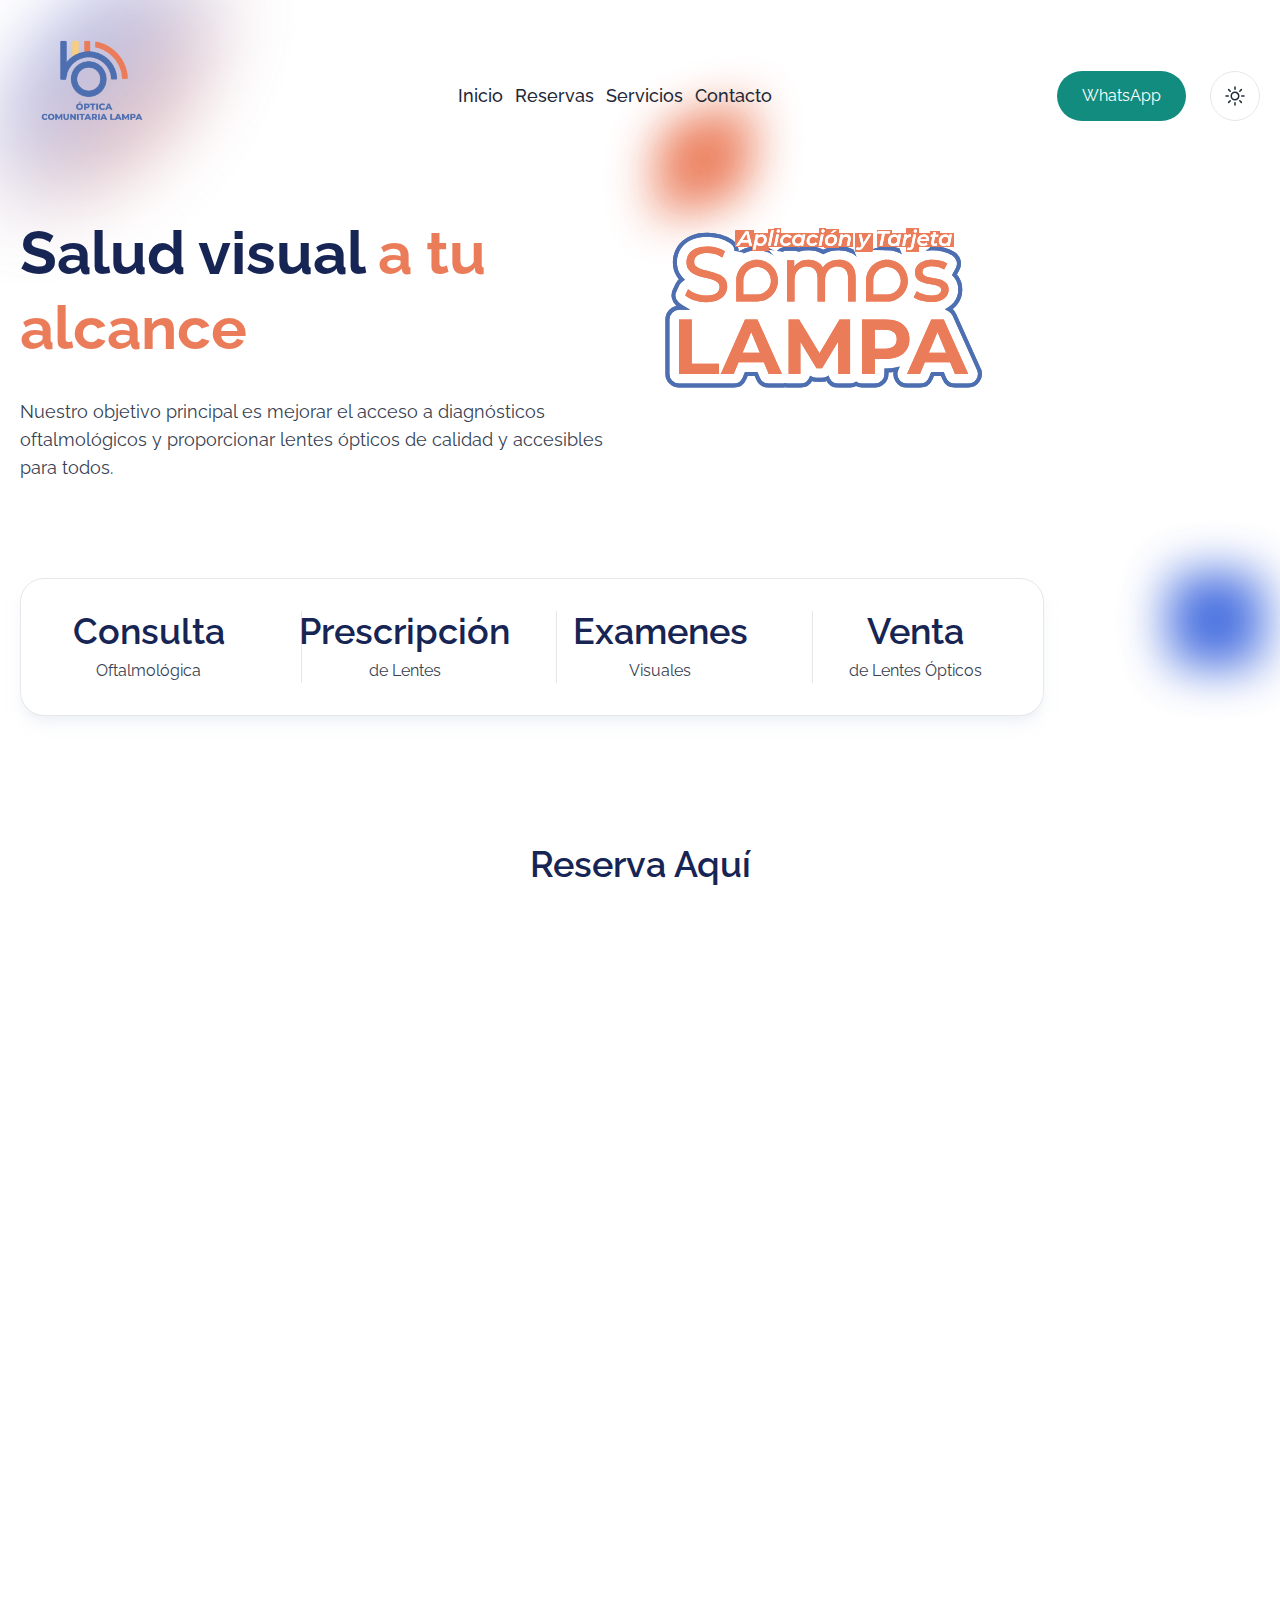
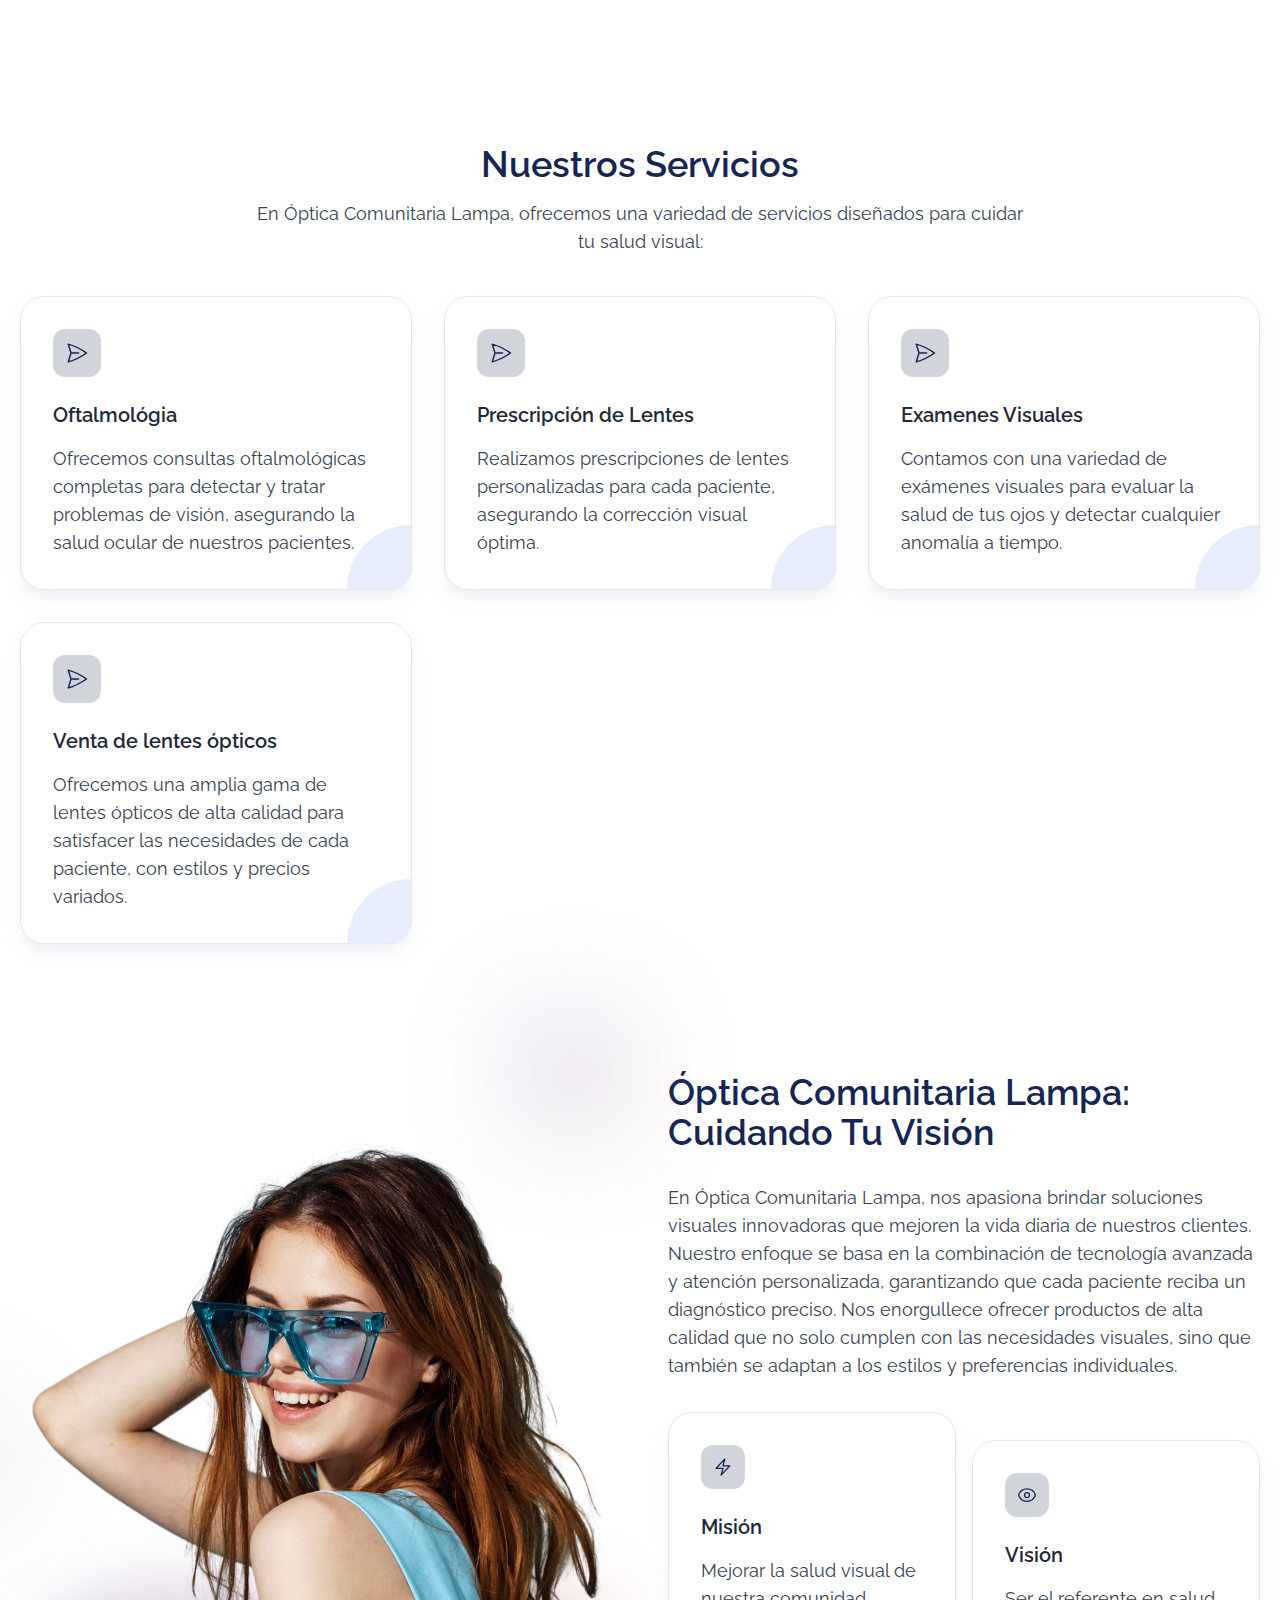
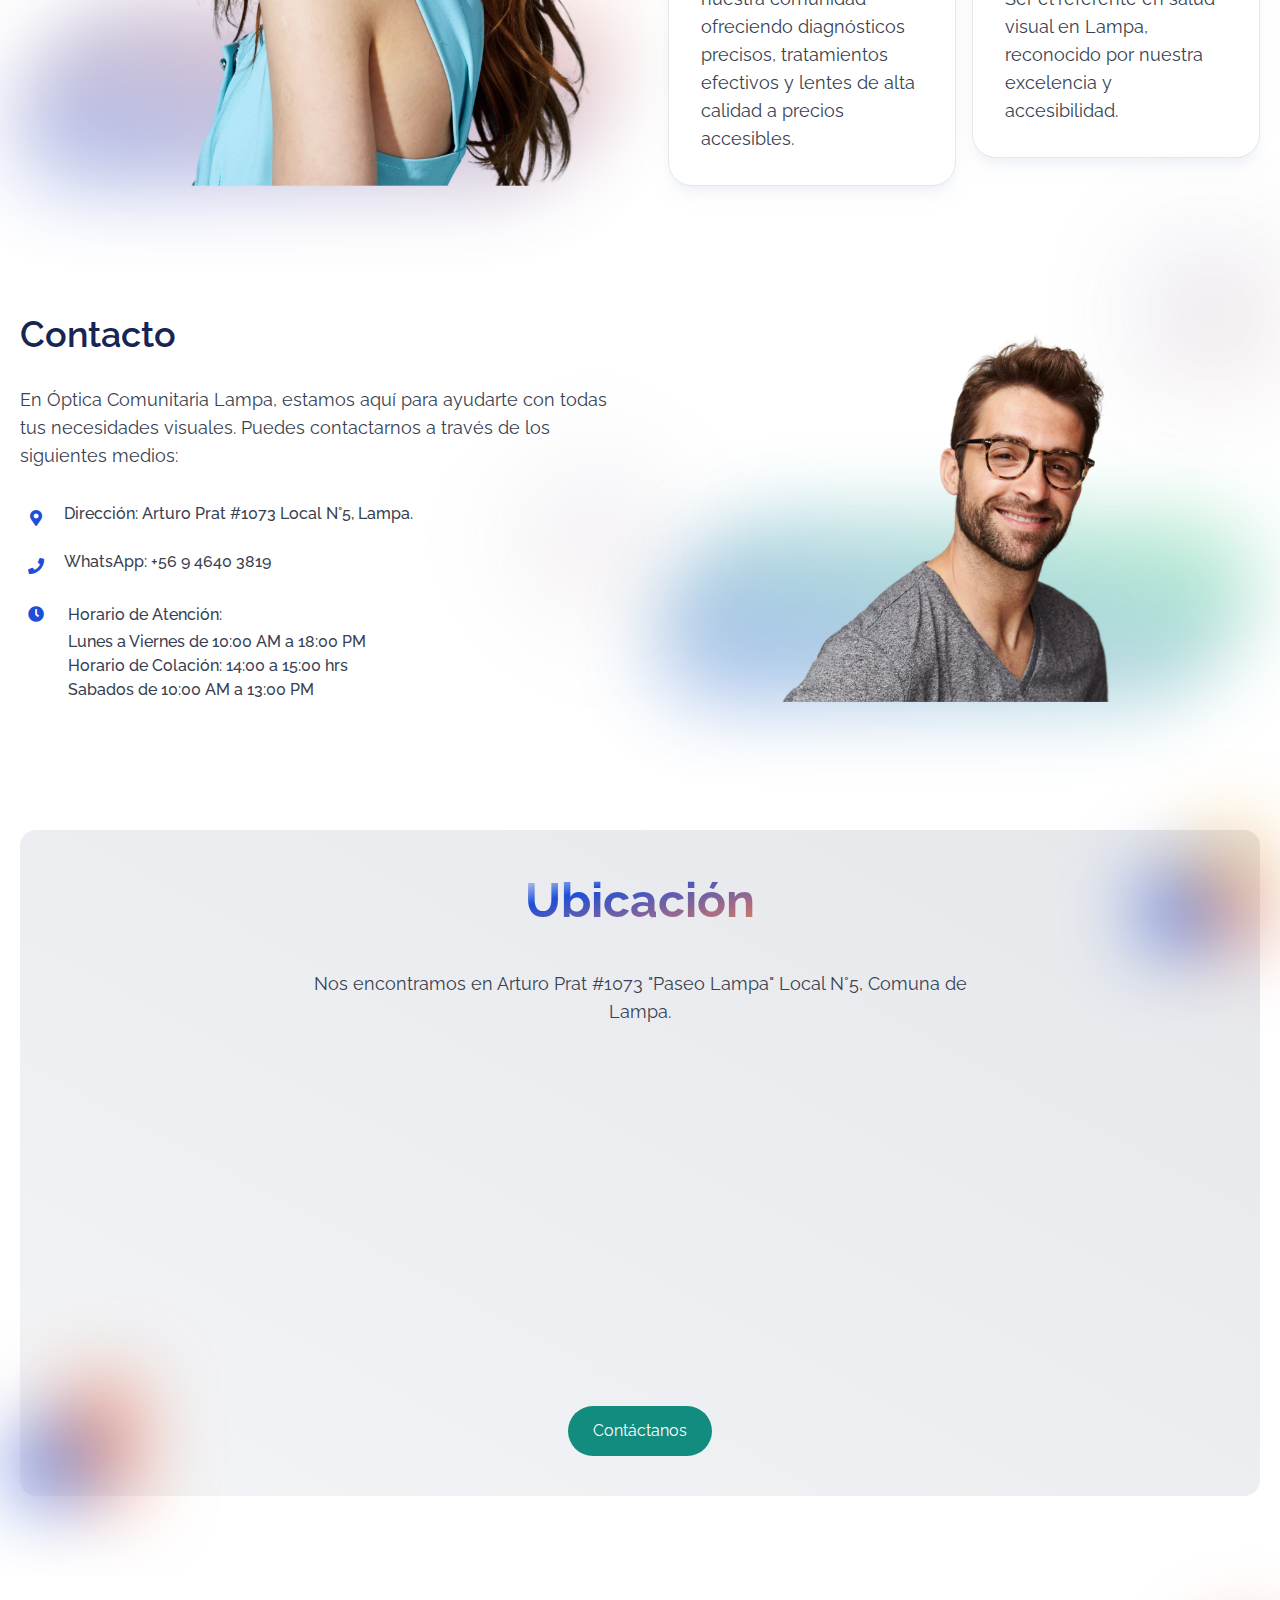
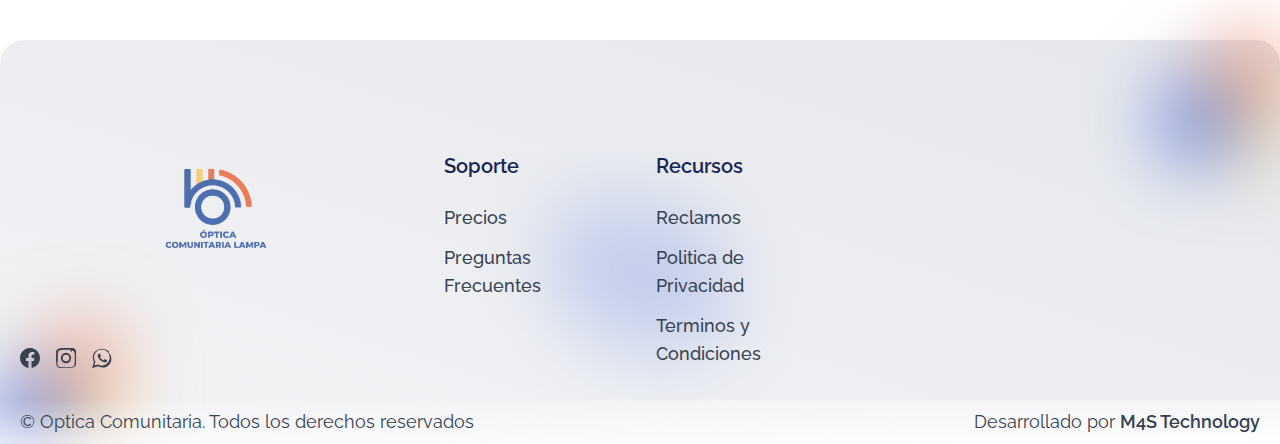
<file: index.html>
<!DOCTYPE html><html lang="en"><head><meta charset="UTF-8"><meta name="viewport" content="width=device-width"><link rel="icon" type="image/svg+xml" href="/logos/logo-optica.png"><meta name="generator" content="Astro v3.0.13"><meta name="description" content="Óptica Comunitaria Lampa"><title>Óptica Comunitaria Lampa</title><link href="https://fonts.googleapis.com/css2?family=Raleway:wght@300;400;500;600;700&display=swap" rel="stylesheet"><link rel="stylesheet" href="https://cdnjs.cloudflare.com/ajax/libs/font-awesome/5.15.4/css/all.min.css"><link rel="stylesheet" href="/_astro/index.b4aa6b02.css" /><script type="module">const e=document.querySelector("[data-toggle-nav]"),t=document.querySelector("[data-navbar]"),s=document.querySelector("[data-nav-overlay]");e&&(e.addEventListener("click",l=>{l.preventDefault(),e.getAttribute("data-open-nav")==="false"?(e.setAttribute("data-open-nav","true"),s.setAttribute("data-is-visible","true"),document.body.classList.add("!overflow-y-hidden"),t.style.height=`${t.scrollHeight}px`):(e.setAttribute("data-open-nav","false"),s.setAttribute("data-is-visible","false"),document.body.classList.remove("!overflow-y-hidden"),t.style.height="0px")}),t.addEventListener("click",()=>{e.setAttribute("data-open-nav","false"),s.setAttribute("data-is-visible","false"),document.body.classList.remove("!overflow-y-hidden"),t.style.height="0px"}),s.addEventListener("click",()=>{e.setAttribute("data-open-nav","false"),s.setAttribute("data-is-visible","false"),document.body.classList.remove("!overflow-y-hidden"),t.style.height="0px"}));const o=document.querySelector("[data-switch-theme]");localStorage.getItem("appTheme")==="dark"||!("appTheme"in localStorage)&&window.matchMedia("(prefers-color-scheme: dark)").matches?document.documentElement.classList.add("dark"):document.documentElement.classList.remove("dark");o&&o.addEventListener("click",l=>{l.preventDefault();const a=document.documentElement;a&&(localStorage.getItem("appTheme")?localStorage.getItem("appTheme")==="light"?(a.classList.add("dark"),localStorage.setItem("appTheme","dark")):(document.documentElement.classList.remove("dark"),localStorage.setItem("appTheme","light")):a.classList.contains("dark")?(a.classList.remove("dark"),localStorage.setItem("appTheme","light")):(a.classList.add("dark"),localStorage.setItem("appTheme","dark")))});
</script></head><body class="overflow-hidden overflow-y-auto bg-body"><header class="absolute inset-x-0 top-0 z-50 py-6"><div class="mx-auto max-w-7xl w-full px-5 sm:px-8 md:px-14 lg:px-5 undefined"><nav class="w-full flex justify-between gap-6 relative"><!-- logo --><div class="min-w-max inline-flex relative"><a href="/" class="relative flex items-center gap-3"><!-- <div
                        class="relative w-7 h-7 overflow-hidden flex rounded-xl"
                    >
                        <span
                            class="absolute w-4 h-4 -top-1 -right-1 bg-[#F6CE7F] rounded-md rotate-45"
                        ></span>
                        <span
                            class="absolute w-4 h-4 -bottom-1 -right-1 bg-[#4D6FB0] rounded-md rotate-45"
                        ></span>
                        <span
                            class="absolute w-4 h-4 -bottom-1 -left-1 bg-[#EB7C5A] rotate-45"
                        ></span>
                        <span
                            class="absolute w-2 h-2 rounded-full bg-heading-1 top-1/2 left-1/2 -translate-x-1/2 -translate-y-1/2"
                        ></span>
                    </div> --><img src="/logos/logo-optica.png" alt="Logo" class="mx-auto max-w-[150px] max-h-36 object-contain"><!-- <div
                        class="inline-flex text-lg font-semibold text-heading-1"
                    >
                        Optica Comunitaria Lampa
                    </div> --></a></div><div data-nav-overlay aria-hidden="true" class="fixed hidden inset-0 lg:!hidden bg-box-bg bg-opacity-50 backdrop-filter backdrop-blur-xl"></div><div data-navbar class="flex h-0 overflow-hidden lg:!h-auto lg:scale-y-100 duration-300 ease-linear flex-col gap-y-6 gap-x-4 lg:flex-row w-full lg:justify-between lg:items-center absolute lg:relative top-full lg:top-0 bg-body lg:bg-transparent border-x border-x-box-border lg:border-x-0"><ul class="border-t border-box-border lg:border-t-0 px-6 lg:px-0 pt-6 lg:pt-0 flex flex-col lg:flex-row gap-y-4 gap-x-3 text-lg text-heading-2 w-full lg:justify-center lg:items-center"><li><a href="/" class="duration-300 font-medium ease-linear hover:text-primary py-3">Inicio</a></li><li><a href="#reservas" class="duration-300 font-medium ease-linear hover:text-primary py-3">Reservas</a></li><li><a href="#servicios" class="duration-300 font-medium ease-linear hover:text-primary py-3">Servicios</a></li><li><a href="#contacto" class="duration-300 font-medium ease-linear hover:text-primary py-3">Contacto</a></li></ul><div class="lg:min-w-max flex items-center sm:w-max w-full pb-6 lg:pb-0 border-b border-box-bg lg:border-0 px-6 lg:px-0"><a target="_blank" href="https://api.whatsapp.com/send/?phone=56946403819" class="px-6 py-3 rounded-full outline-none relative overflow-hidden border duration-300 ease-linear
                    after:absolute after:inset-x-0 after:aspect-square after:scale-0 after:opacity-70 after:origin-center after:duration-300 after:ease-linear after:rounded-full after:top-0 after:left-0 after:bg-[#172554]
                    bg-[#128c7e] border-transparent relative after:bg-[#172554] hover:border-[#172554] hover:after:opacity-100 hover:after:scale-[2.5] flex justify-center w-full sm:w-max"><span class="relative text-white z-10">WhatsApp</span></a></div></div><div class="min-w-max flex items-center gap-x-3"><button data-switch-theme class="outline-none flex relative text-heading-2 rounded-full p-2 lg:p-3 border border-box-border"><svg xmlns="http://www.w3.org/2000/svg" fill="none" viewBox="0 0 24 24" stroke-width="1.5" stroke="currentColor" class="w-6 h-6 dark:flex hidden"><path stroke-linecap="round" stroke-linejoin="round" d="M21.752 15.002A9.718 9.718 0 0118 15.75c-5.385 0-9.75-4.365-9.75-9.75 0-1.33.266-2.597.748-3.752A9.753 9.753 0 003 11.25C3 16.635 7.365 21 12.75 21a9.753 9.753 0 009.002-5.998z"></path></svg><svg xmlns="http://www.w3.org/2000/svg" fill="none" viewBox="0 0 24 24" stroke-width="1.5" stroke="currentColor" class="w-6 h-6 dark:hidden"><path stroke-linecap="round" stroke-linejoin="round" d="M12 3v2.25m6.364.386l-1.591 1.591M21 12h-2.25m-.386 6.364l-1.591-1.591M12 18.75V21m-4.773-4.227l-1.591 1.591M5.25 12H3m4.227-4.773L5.636 5.636M15.75 12a3.75 3.75 0 11-7.5 0 3.75 3.75 0 017.5 0z"></path></svg><span class="sr-only">Cambiar Tema</span></button><button data-toggle-nav data-open-nav="false" class="lg:hidden lg:invisible outline-none w-7 h-auto flex flex-col relative"><span id="line1" class="w-6 h-0.5 rounded-full bg-heading-2 transition-all duration-300 ease-linear"></span><span id="line2" class="w-6 origin-center mt-1 h-0.5 rounded-ful bg-heading-2 transition-all duration-300 ease-linear"></span><span id="line3" class="w-6 mt-1 h-0.5 rounded-ful bg-heading-2 transition-all duration-300 ease-linear"></span><span class="sr-only">togglenav</span></button></div></nav></div></header><main class="flex flex-col gap-y-20 md:gap-y-32 overflow-hidden"><section class="relative pt-32 lg:pt-36"><div class="mx-auto max-w-7xl w-full px-5 sm:px-8 md:px-14 lg:px-5 flex flex-col lg:flex-row gap-10 lg:gap-12"><div class="absolute w-full lg:w-1/2 inset-y-0 lg:right-0"><span class="absolute -left-6 md:left-4 top-24 lg:top-28 w-24 h-24 rotate-90 skew-x-12 rounded-3xl bg-[#EB7C5A] blur-xl opacity-60 lg:opacity-95 lg:block hidden"></span><span class="absolute right-4 bottom-12 w-24 h-24 rounded-3xl bg-primary blur-xl opacity-80"></span></div><span class="w-4/12 lg:w-2/12 aspect-square bg-gradient-to-tr from-primary to-[#EB7C5A] absolute -top-5 lg:left-0 rounded-full skew-y-12 blur-2xl opacity-40 skew-x-12 rotate-90"></span><div class="relative flex flex-col items-center text-center lg:text-left lg:py-7 xl:py-8
        lg:items-start lg:max-w-none max-w-3xl mx-auto lg:mx-0 lg:flex-1 lg:w-1/2"><h1 class="text-3xl/tight sm:text-4xl/tight md:text-5xl/tight xl:text-6xl/tight
             font-bold text-heading-1 mt-10">
Salud visual <span class="text-transparent bg-clip-text bg-[#EB7C5A]">a tu alcance</span></h1><p class="md:text-lg text-heading-3 mt-8">
Nuestro objetivo principal es mejorar el acceso a diagnósticos
                oftalmológicos y proporcionar lentes ópticos de calidad y
                accesibles para todos.
</p><!-- <div class="mt-10 w-full flex max-w-md mx-auto lg:mx-0">
                <div class="flex sm:flex-row flex-col gap-5 w-full">
                    <form
                        action="#"
                        class="py-1 pl-6 w-full pr-1 flex gap-3 items-center text-heading-3 shadow-lg shadow-box-shadow
                      border border-box-border bg-box-bg rounded-full ease-linear focus-within:bg-body focus-within:border-primary"
                    >
                        <span class="min-w-max pr-2 border-r border-box-border">
                            <svg
                                xmlns="http://www.w3.org/2000/svg"
                                width="20"
                                fill="none"
                                viewBox="0 0 24 24"
                                stroke-width="1.5"
                                stroke="currentColor"
                                class="w-5 h-5"
                            >
                                <path
                                    stroke-linecap="round"
                                    stroke-linejoin="round"
                                    d="M21.75 9v.906a2.25 2.25 0 01-1.183 1.981l-6.478 3.488M2.25 9v.906a2.25 2.25 0 001.183 1.981l6.478 3.488m8.839 2.51l-4.66-2.51m0 0l-1.023-.55a2.25 2.25 0 00-2.134 0l-1.022.55m0 0l-4.661 2.51m16.5 1.615a2.25 2.25 0 01-2.25 2.25h-15a2.25 2.25 0 01-2.25-2.25V8.844a2.25 2.25 0 011.183-1.98l7.5-4.04a2.25 2.25 0 012.134 0l7.5 4.04a2.25 2.25 0 011.183 1.98V19.5z"
                                ></path>
                            </svg>
                        </span>
                        <input
                            type="email"
                            name=""
                            id=""
                            placeholder="johndoe@gmail.com"
                            class="w-full py-3 outline-none bg-transparent"
                        />
                        <Button
                            variant={"primary"}
                            className={"min-w-max text-white"}
                        >
                            <span class="hidden sm:flex relative z-[5]">
                                Correo
                            </span>
                            <span class="flex sm:hidden relative z-[5]">
                                <svg
                                    xmlns="http://www.w3.org/2000/svg"
                                    fill="none"
                                    viewBox="0 0 24 24"
                                    stroke-width="1.5"
                                    stroke="currentColor"
                                    class="w-5 h-5"
                                >
                                    <path
                                        stroke-linecap="round"
                                        stroke-linejoin="round"
                                        d="M6 12L3.269 3.126A59.768 59.768 0 0121.485 12 59.77 59.77 0 013.27 20.876L5.999 12zm0 0h7.5"
                                    ></path>
                                </svg>
                            </span>
                        </Button>
                    </form>
                </div>
            </div> --></div><div class="flex flex-1 lg:w-1/2 lg:h-auto relative lg:max-w-none lg:mx-0 mx-auto max-w-3xl"><img src="/logos/SomosLampa.svg" alt="Logo" class="lg:absolute lg:w-auto lg:h-auto rounded-3xl object-cover lg:max-h-80"></div></div><section class="relative mt-12 md:mt-16"><div class="mx-auto max-w-7xl w-full px-5 sm:px-8 md:px-14 lg:px-5 undefined"><div class="mx-auto lg:mx-0 p-5 sm:p-6 py-6 sm:py-8 max-w-5xl rounded-3xl bg-box-bg border border-box-border shadow-lg shadow-box-shadow md:divide-x divide-box-border grid grid-cols-2 md:grid-cols-4 gap-4 sm:gap-8 md:gap-6 lg:gap-12"><div class="flex flex-col items-center justify-center text-center"><h2 class="font-semibold text-xl sm:text-2xl md:text-4xl text-heading-1">
Consulta
</h2><p class="mt-2 text-heading-3">Oftalmológica</p></div><div class="flex flex-col items-center justify-center text-center"><h2 class="font-semibold text-xl sm:text-2xl md:text-4xl text-heading-1">
Prescripción
</h2><p class="mt-2 text-heading-3">de Lentes</p></div><div class="flex flex-col items-center justify-center text-center"><h2 class="font-semibold text-xl sm:text-2xl md:text-4xl text-heading-1">
Examenes
</h2><p class="mt-2 text-heading-3">Visuales</p></div><div class="flex flex-col items-center justify-center text-center"><h2 class="font-semibold text-xl sm:text-2xl md:text-4xl text-heading-1">
Venta
</h2><p class="mt-2 text-heading-3">de Lentes Ópticos</p></div></div></div></section></section><section id="reservas"><div class="mx-auto max-w-7xl w-full px-5 sm:px-8 md:px-14 lg:px-5 space-y-8"><div class="text-center max-w-3xl mx-auto"><h1 class="text-heading-1 font-semibold text-2xl sm:text-3xl md:text-4xl"> Reserva Aquí</h1></div><div class="calendly-inline-widget" data-url="https://calendly.com/opticacomunallampa/20min?hide_gdpr_banner=1" style="min-width:320px;height:700px;"></div><script type="text/javascript" src="https://assets.calendly.com/assets/external/widget.js" async></script></div></section><section id="servicios"><div class="mx-auto max-w-7xl w-full px-5 sm:px-8 md:px-14 lg:px-5 space-y-10 md:sapce-y-12"><div class="text-center max-w-3xl mx-auto space-y-4"><h1 class="text-heading-1 font-semibold text-2xl sm:text-3xl md:text-4xl"> Nuestros Servicios </h1><p class="md:text-lg text-heading-3 undefined">
En Óptica Comunitaria Lampa, ofrecemos una variedad de servicios
                diseñados para cuidar tu salud visual:
</p></div><div class="grid sm:grid-cols-2 lg:grid-cols-3 gap-6 lg:gap-8"><div class="p-5 sm:p-6 lg:p-8 rounded-3xl border border-box-border bg-box-bg shadow-lg shadow-box-shadow relative overflow-hidden"><div class="rounded-xl bg-gray-300 dark:bg-gray-950 p-3 text-heading-1 w-max relative"><svg xmlns="http://www.w3.org/2000/svg" fill="none" viewBox="0 0 24 24" stroke-width="1.5" stroke="currentColor" class="w-6 h-6"> <path stroke-linecap="round" stroke-linejoin="round" d="M6 12L3.269 3.126A59.768 59.768 0 0121.485 12 59.77 59.77 0 013.27 20.876L5.999 12zm0 0h7.5" />
        </svg></div><div class="mt-6 space-y-4 relative"><h2 class="text-lg md:text-xl font-semibold text-heading-2">Oftalmológia</h2><p class="md:text-lg text-heading-3 undefined">Ofrecemos consultas oftalmológicas completas para detectar y tratar problemas de visión, asegurando la salud ocular de nuestros pacientes.</p></div><span class="absolute w-32 aspect-square -bottom-16 -right-16 bg-primary/10 rounded-full"></span></div><div class="p-5 sm:p-6 lg:p-8 rounded-3xl border border-box-border bg-box-bg shadow-lg shadow-box-shadow relative overflow-hidden"><div class="rounded-xl bg-gray-300 dark:bg-gray-950 p-3 text-heading-1 w-max relative"><svg xmlns="http://www.w3.org/2000/svg" fill="none" viewBox="0 0 24 24" stroke-width="1.5" stroke="currentColor" class="w-6 h-6"> <path stroke-linecap="round" stroke-linejoin="round" d="M6 12L3.269 3.126A59.768 59.768 0 0121.485 12 59.77 59.77 0 013.27 20.876L5.999 12zm0 0h7.5" />
        </svg></div><div class="mt-6 space-y-4 relative"><h2 class="text-lg md:text-xl font-semibold text-heading-2">Prescripción de Lentes</h2><p class="md:text-lg text-heading-3 undefined">Realizamos prescripciones de lentes personalizadas para cada paciente, asegurando la corrección visual óptima.</p></div><span class="absolute w-32 aspect-square -bottom-16 -right-16 bg-primary/10 rounded-full"></span></div><div class="p-5 sm:p-6 lg:p-8 rounded-3xl border border-box-border bg-box-bg shadow-lg shadow-box-shadow relative overflow-hidden"><div class="rounded-xl bg-gray-300 dark:bg-gray-950 p-3 text-heading-1 w-max relative"><svg xmlns="http://www.w3.org/2000/svg" fill="none" viewBox="0 0 24 24" stroke-width="1.5" stroke="currentColor" class="w-6 h-6"> <path stroke-linecap="round" stroke-linejoin="round" d="M6 12L3.269 3.126A59.768 59.768 0 0121.485 12 59.77 59.77 0 013.27 20.876L5.999 12zm0 0h7.5" />
        </svg></div><div class="mt-6 space-y-4 relative"><h2 class="text-lg md:text-xl font-semibold text-heading-2">Examenes Visuales</h2><p class="md:text-lg text-heading-3 undefined">Contamos con una variedad de exámenes visuales para evaluar la salud de tus ojos y detectar cualquier anomalía a tiempo.</p></div><span class="absolute w-32 aspect-square -bottom-16 -right-16 bg-primary/10 rounded-full"></span></div><div class="p-5 sm:p-6 lg:p-8 rounded-3xl border border-box-border bg-box-bg shadow-lg shadow-box-shadow relative overflow-hidden"><div class="rounded-xl bg-gray-300 dark:bg-gray-950 p-3 text-heading-1 w-max relative"><svg xmlns="http://www.w3.org/2000/svg" fill="none" viewBox="0 0 24 24" stroke-width="1.5" stroke="currentColor" class="w-6 h-6"> <path stroke-linecap="round" stroke-linejoin="round" d="M6 12L3.269 3.126A59.768 59.768 0 0121.485 12 59.77 59.77 0 013.27 20.876L5.999 12zm0 0h7.5" />
        </svg></div><div class="mt-6 space-y-4 relative"><h2 class="text-lg md:text-xl font-semibold text-heading-2">Venta de lentes ópticos</h2><p class="md:text-lg text-heading-3 undefined">Ofrecemos una amplia gama de lentes ópticos de alta calidad para satisfacer las necesidades de cada paciente, con estilos y precios variados.</p></div><span class="absolute w-32 aspect-square -bottom-16 -right-16 bg-primary/10 rounded-full"></span></div></div></div></section><section id="about-us"><div class="mx-auto max-w-7xl w-full px-5 sm:px-8 md:px-14 lg:px-5 flex flex-col midmd:flex-row gap-10 lg:gap-12"><div class="max-w-md mx-auto midmd:max-w-none lg:mx-0 lg:pr-10 xl:pr-2 flex-1 flex w-11/12 midmd:w-5/12 lg:w-1/2 midmd:h-auto"><div class="w-full h-80 sm:h-96 midmd:h-full relative"><div class="absolute rotate-45 -left-5 md:-left-10 lg:-left-20 xl:-left-24 p-1 top-1/2 w-16 h-16 bg-gradient-to-br from-primary to-orange-400 blur-3xl opacity-50"></div><div class="absolute p-1 -top-4 md:-top-10 right-0 w-20 h-20 bg-gradient-to-br from-primary to-[#EB7C5A] rounded-full blur-3xl opacity-60"></div><span class="absolute w-full aspect-[16/5] -skew-x-12 rounded-full bg-gradient-to-tr from-primary to-[#EB7C5A] opacity-40 blur-2xl left-0 bottom-0"></span><img src="/images/dev-with-c-1.webp" alt="banner image" width="1240" height="1385" class="w-auto left-1/2 -translate-x-1/2 absolute bottom-0 max-h-full"></div></div><div class="flex-1 flex midmd:w-7/12 lg:w-1/2 flex-col"><h1 class="text-heading-1 font-semibold text-2xl sm:text-3xl md:text-4xl"> Óptica Comunitaria Lampa: Cuidando Tu Visión</h1><p class="md:text-lg text-heading-3 mt-8">
En Óptica Comunitaria Lampa, nos apasiona brindar soluciones
                visuales innovadoras que mejoren la vida diaria de nuestros
                clientes. Nuestro enfoque se basa en la combinación de
                tecnología avanzada y atención personalizada, garantizando que
                cada paciente reciba un diagnóstico preciso.
                Nos enorgullece ofrecer productos de alta calidad que
                no solo cumplen con las necesidades visuales, sino que también
                se adaptan a los estilos y preferencias individuales.
</p><div class="pt-8 grid grid-cols-2 items-center gap-4 max-w-3xl md:max-w-[none]"><div class="p-5 sm:p-6 lg:p-8 rounded-3xl border border-box-border bg-box-bg shadow-lg shadow-box-shadow relative overflow-hidden"><div class="rounded-xl bg-gray-300 dark:bg-gray-950 p-3 text-heading-1 w-max relative"><span><svg xmlns="http://www.w3.org/2000/svg" width="30" fill="none" viewBox="0 0 24 24" stroke-width="1.5" stroke="currentColor" class="w-4 h-4 sm:w-5 sm:h-5"><path stroke-linecap="round" stroke-linejoin="round" d="M3.75 13.5l10.5-11.25L12 10.5h8.25L9.75 21.75 12 13.5H3.75z"></path></svg></span></div><h2 class="md:text-xl font-semibold text-heading-2 mt-6 mb-4">Misión</h2><p class="md:text-lg text-heading-3 undefined">Mejorar la salud visual de nuestra comunidad ofreciendo diagnósticos precisos, tratamientos efectivos y lentes de alta calidad a precios accesibles.</p></div><div class="p-5 sm:p-6 lg:p-8 rounded-3xl border border-box-border bg-box-bg shadow-lg shadow-box-shadow relative overflow-hidden"><div class="rounded-xl bg-gray-300 dark:bg-gray-950 p-3 text-heading-1 w-max relative"><span><svg xmlns="http://www.w3.org/2000/svg" width="30" fill="none" viewBox="0 0 24 24" stroke-width="1.5" stroke="currentColor" class="w-4 h-4 sm:w-5 sm:h-5"><path stroke-linecap="round" stroke-linejoin="round" d="M2.036 12.322a1.012 1.012 0 010-.639C3.423 7.51 7.36 4.5 12 4.5c4.638 0 8.573 3.007 9.963 7.178.07.207.07.431 0 .639C20.577 16.49 16.64 19.5 12 19.5c-4.638 0-8.573-3.007-9.963-7.178z"></path><path stroke-linecap="round" stroke-linejoin="round" d="M15 12a3 3 0 11-6 0 3 3 0 016 0z"></path></svg></span></div><h2 class="md:text-xl font-semibold text-heading-2 mt-6 mb-4">Visión</h2><p class="md:text-lg text-heading-3 undefined">Ser el referente en salud visual en Lampa, reconocido por nuestra excelencia y accesibilidad.</p></div></div></div></div></section><section id="contacto"><div class="mx-auto max-w-7xl w-full px-5 sm:px-8 md:px-14 lg:px-5 flex flex-col midmd:flex-row gap-10 lg:gap-12"><div class="flex-1 flex midmd:w-7/12 lg:w-1/2 flex-col"><h1 class="text-heading-1 font-semibold text-2xl sm:text-3xl md:text-4xl"> Contacto </h1><p class="md:text-lg text-heading-3 mt-8">
En Óptica Comunitaria Lampa, estamos aquí para ayudarte con
                todas tus necesidades visuales. Puedes contactarnos a través de
                los siguientes medios:
</p><ul class="mt-8 space-y-4 text-heading-3 font-medium"><li class="flex items-start"><span class="font-bold bg-box-bg rounded-full w-8 h-8 mr-3 text-primary flex justify-center items-center"><i class="fas fa-map-marker-alt"></i></span><span>
Dirección: Arturo Prat #1073 Local N°5, Lampa.
</span></li><li class="flex items-start"><span class="font-bold bg-box-bg rounded-full w-8 h-8 mr-3 text-primary flex justify-center items-center"><i class="fas fa-phone"></i></span><span> WhatsApp: +56 9 4640 3819 </span></li><ul><span class="font-bold bg-box-bg rounded-full w-8 h-8 mr-3 text-primary inline-flex justify-center items-center"><i class="fas fa-clock"></i></span><span>
Horario de Atención: <br><span class="block ml-12">Lunes a Viernes de 10:00 AM a 18:00 PM</span><span class="block ml-12">Horario de Colación: 14:00 a 15:00 hrs</span><span class="block ml-12">Sabados de 10:00 AM a 13:00 PM</span></span></ul></ul></div><div class="max-w-md mx-auto midmd:max-w-none lg:mx-0 lg:pr-10 xl:pr-2 flex-1 flex w-11/12 midmd:w-5/12 lg:w-1/2 midmd:h-auto"><div class="w-full h-80 sm:h-96 midmd:h-full relative"><div class="absolute rotate-45 -left-5 md:-left-10 lg:-left-20 xl:-left-24 p-1 top-1/2 w-16 h-16 bg-gradient-to-br from-primary to-orange-400 blur-3xl opacity-50"></div><div class="absolute p-1 -top-4 md:-top-10 right-0 w-20 h-20 bg-gradient-to-br from-primary to-orange-400 rounded-full blur-3xl opacity-60"></div><span class="absolute w-full aspect-[16/5] -skew-x-12 rounded-full bg-gradient-to-tr from-primary to-green-400 opacity-40 blur-2xl left-0 bottom-0"></span><img src="/images/dev-with-c.webp" alt="banner image" width="1240" height="1385" class="w-auto left-1/2 -translate-x-1/2 absolute bottom-0 max-h-full"></div></div></div></section><section id="cta" class="pb-20"><div class="mx-auto max-w-7xl w-full px-5 sm:px-8 md:px-14 lg:px-5 undefined"><div class="w-full relative py-8 md:py-10 px-6 md:px-8 rounded-2xl bg-gradient-to-tr from-gray-100 to-gray-200 dark:from-gray-900"><div class="absolute right-0 top-0 h-full w-full flex justify-end"><div class="w-28 h-28 overflow-auto flex rounded-xl relative blur-2xl"><span class="absolute w-16 h-16 -top-1 -right-1 bg-[#F6CE7F] rounded-md rotate-45"></span><span class="absolute w-16 h-16 -bottom-1 -right-1 bg-[#EB7C5A] rounded-md rotate-45"></span><span class="absolute w-16 h-16 -bottom-1 -left-1 bg-primary rounded-md rotate-45"></span></div></div><div class="absolute left-0 bottom-0 h-full w-full flex items-end"><div class="w-28 h-28 overflow-auto flex rounded-xl relative blur-2xl"><span class="absolute w-16 h-16 -top-1 -right-1 bg-[#EB7C5A] rounded-md rotate-45"></span><span class="absolute w-16 h-16 -bottom-1 -right-1 bg-[#EB7C5A] rounded-md rotate-45"></span><span class="absolute w-16 h-16 -bottom-1 -left-1 bg-primary rounded-md rotate-45"></span></div></div><div class="mx-auto text-center max-w-xl md:max-w-2xl relative"><h1 class="text-3xl/tight sm:text-4xl/tight md:text-5xl/tight
          font-bold text-heading-1"><span class="text-transparent bg-clip-text bg-gradient-to-br bg-primary from-20% via-primary via-30% to-[#EB7C5A]">Ubicación</span></h1><p class="md:text-lg text-heading-3 pt-10">
Nos encontramos en Arturo Prat #1073 "Paseo Lampa" Local N°5, Comuna de Lampa.
</p><div class="mx-auto max-w-md sm:max-w-xl pt-10"><iframe src="https://www.google.com/maps/embed?pb=!1m18!1m12!1m3!1d3956.282297622971!2d-70.88006022358263!3d-33.285775789099034!2m3!1f0!2f0!3f0!3m2!1i1024!2i768!4f13.1!3m3!1m2!1s0x9662950059032e8f%3A0x71784353c50ba574!2sOptica%20Comunitaria%20Lampa!5e1!3m2!1ses!2scl!4v1722568263978!5m2!1ses!2scl" width="900" height="300" style="border:0; width: 100%; height: 300px;" allowfullscreen="" loading="lazy" referrerpolicy="no-referrer-when-downgrade"></iframe></div><div class="mx-auto max-w-md sm:max-w-xl pt-10 flex justify-center"><a target="_blank" href="https://api.whatsapp.com/send/?phone=56946403819" class="px-6 py-3 rounded-full outline-none relative overflow-hidden border duration-300 ease-linear
                    after:absolute after:inset-x-0 after:aspect-square after:scale-0 after:opacity-70 after:origin-center after:duration-300 after:ease-linear after:rounded-full after:top-0 after:left-0 after:bg-[#172554]
                    bg-[#128c7e] border-transparent relative after:bg-[#172554] hover:border-[#172554] hover:after:opacity-100 hover:after:scale-[2.5] flex justify-center w-full sm:w-max"><span class="relative text-white z-10">Contáctanos</span></a></div></div></div></div></section></main><div class="mt-16"></div><footer class="relative bg-gradient-to-tr from-gray-100 to-gray-200 dark:from-gray-900 pt-28 rounded-t-3xl"><div class="absolute right-0 top-0 h-full w-full flex justify-end"><div class="w-28 h-28 overflow-auto flex rounded-xl relative blur-2xl"><span class="absolute w-16 h-16 -top-1 -right-1 bg-[#EB7C5A] rounded-md rotate-45"></span><span class="absolute w-16 h-16 -bottom-1 -right-1 bg-[#F6CE7F] rounded-md rotate-45"></span><span class="absolute w-16 h-16 -bottom-1 -left-1 bg-primary rounded-md rotate-45"></span></div></div><div class="absolute left-0 bottom-0 h-full w-full flex items-end"><div class="w-28 h-28 overflow-auto flex rounded-xl relative blur-2xl"><span class="absolute w-16 h-16 -top-1 -right-1 bg-[#EB7C5A] rounded-md rotate-45"></span><span class="absolute w-16 h-16 -bottom-1 -right-1 bg-[#F6CE7F] rounded-md rotate-45"></span><span class="absolute w-16 h-16 -bottom-1 -left-1 bg-primary rounded-md rotate-45"></span></div></div><div class="mx-auto max-w-7xl w-full px-5 sm:px-8 md:px-14 lg:px-5 pb-8 relative overflow-auto"><span class="absolute top-1/2 left-1/2 -translate-y-1/2 -translate-x-1/2 blur-2xl opacity-20 w-24 h-16 sm:w-48 sm:h-36 rounded-full rotate-12 skew-x-6 bg-primary"></span><div class="grid grid-cols-2 lg:grid-cols-3 lg:items-stretch gap-8 relative"><div class="col-span-2 lg:col-span-1 h-auto flex flex-col"><div class="h-full"><a href="#" class="relative flex items-center gap-3"><img src="/logos/logo-optica.png" alt="Logo" class="mx-auto max-w-[150px] max-h-36 object-contain"></a><!-- <Paragraph className={"mt-8"}>
                        Lorem ipsum dolor sit amet consectetur adipisicing elit.
                        Beatae, maiores nam doloribus id magni
                    </Paragraph> --></div><!-- social links --><div class="min-h-max flex items-center gap-4 text-heading-3 mt-8"><a href="https://web.facebook.com/opticacomunitarialampacl" class="transition hover:text-heading-1 hover:scale-105" target="_blank"><svg xmlns="http://www.w3.org/2000/svg" width="16" height="16" fill="currentColor" class="w-5 h-5" viewBox="0 0 16 16"><path d="M16 8.049c0-4.446-3.582-8.05-8-8.05C3.58 0-.002 3.603-.002 8.05c0 4.017 2.926 7.347 6.75 7.951v-5.625h-2.03V8.05H6.75V6.275c0-2.017 1.195-3.131 3.022-3.131.876 0 1.791.157 1.791.157v1.98h-1.009c-.993 0-1.303.621-1.303 1.258v1.51h2.218l-.354 2.326H9.25V16c3.824-.604 6.75-3.934 6.75-7.951z"></path></svg><span class="sr-only">Facebook</span></a><a href="https://www.instagram.com/opticacomunitarialampa" class="transition hover:text-heading-1 hover:scale-105" target="_blank"><svg xmlns="http://www.w3.org/2000/svg" width="16" height="16" fill="currentColor" class="w-5 h-5" viewBox="0 0 24 24"><path d="M12 2.163c3.204 0 3.584.012 4.85.07 1.17.054 1.98.24 2.43.39a4.92 4.92 0 011.785 1.023 4.92 4.92 0 011.023 1.785c.15.45.336 1.26.39 2.43.058 1.266.07 1.646.07 4.85s-.012 3.584-.07 4.85c-.054 1.17-.24 1.98-.39 2.43a4.92 4.92 0 01-1.023 1.785 4.92 4.92 0 01-1.785 1.023c-.45.15-1.26.336-2.43.39-1.266.058-1.646.07-4.85.07s-3.584-.012-4.85-.07c-1.17-.054-1.98-.24-2.43-.39a4.92 4.92 0 01-1.785-1.023 4.92 4.92 0 01-1.023-1.785c-.15-.45-.336-1.26-.39-2.43C2.175 15.797 2.163 15.417 2.163 12s.012-3.584.07-4.85c.054-1.17.24-1.98.39-2.43a4.92 4.92 0 011.023-1.785A4.92 4.92 0 015.431 2.63c.45-.15 1.26-.336 2.43-.39C8.416 2.175 8.796 2.163 12 2.163zm0-2.163C8.737 0 8.332.014 7.053.073 5.772.132 4.642.335 3.725.634 2.812.932 2.028 1.362 1.362 2.028c-.666.666-1.096 1.45-1.394 2.363C.335 5.358.132 6.488.073 7.769.014 8.332 0 8.737 0 12c0 3.263.014 3.668.073 4.947.059 1.281.262 2.411.561 3.328.298.912.728 1.696 1.394 2.362.666.666 1.45 1.096 2.363 1.394.912.298 1.85.502 2.769.561C8.332 23.986 8.737 24 12 24c3.263 0 3.668-.014 4.947-.073 1.281-.059 2.411-.262 3.328-.561.912-.298 1.696-.728 2.362-1.394.666-.666 1.096-1.45 1.394-2.363.298-.912.502-1.85.561-2.769.059-1.279.073-1.684.073-4.947 0-3.263-.014-3.668-.073-4.947-.059-1.281-.262-2.411-.561-3.328a5.43 5.43 0 00-1.394-2.362c-.666-.666-1.45-1.096-2.362-1.394-.917-.299-1.85-.502-2.769-.561C15.797.014 15.417 0 12 0zm0 5.838a6.162 6.162 0 100 12.324 6.162 6.162 0 000-12.324zm0 10.163a3.965 3.965 0 110-7.93 3.965 3.965 0 010 7.93zm6.406-11.845a1.44 1.44 0 100-2.88 1.44 1.44 0 000 2.88z"></path></svg><span class="sr-only">Instagram</span></a><a href="https://api.whatsapp.com/send/?phone=56946403819" class="transition hover:text-heading-1 hover:scale-105" target="_blank"><svg xmlns="http://www.w3.org/2000/svg" width="16" height="16" fill="currentColor" class="w-5 h-5" viewBox="0 0 16 16"><path d="M13.601 2.89a7.553 7.553 0 0 0-5.302-2.193C3.675.697.64 3.734.64 7.549c0 1.29.331 2.545.96 3.652L0 15.953l4.965-1.291a7.607 7.607 0 0 0 3.673.95h.003c3.816 0 6.853-3.036 6.853-6.847 0-1.82-.711-3.531-2.07-4.874zm-5.3 11.303a6.252 6.252 0 0 1-3.192-.872l-.228-.133-2.951.765.787-2.88-.147-.235a6.275 6.275 0 0 1-.95-3.315c0-3.468 2.821-6.289 6.288-6.289a6.27 6.27 0 0 1 4.448 1.846 6.244 6.244 0 0 1 1.85 4.447c0 3.467-2.821 6.289-6.289 6.289zm3.431-4.688c-.186-.093-1.097-.543-1.267-.605-.17-.062-.294-.093-.418.093-.124.186-.48.605-.588.729-.108.124-.217.14-.403.046-.186-.093-.785-.288-1.495-.92-.55-.488-.921-1.093-1.029-1.278-.108-.186-.012-.286.08-.38.082-.082.186-.217.279-.326.093-.108.124-.186.186-.31.062-.124.031-.233-.015-.326-.046-.093-.418-1.004-.574-1.38-.152-.372-.307-.321-.418-.326h-.357c-.124 0-.326.046-.497.233s-.65.635-.65 1.542c0 .907.666 1.784.759 1.907.093.124 1.309 2.003 3.174 2.803.445.192.792.308 1.063.403.447.142.855.122 1.176.074.359-.053 1.097-.448 1.252-.88.155-.434.155-.806.108-.88-.046-.073-.17-.124-.356-.217z"></path></svg><span class="sr-only">WhatsApp</span></a></div></div><!-- <GroupFooterNav>
                <FooterNav title={"Company"} navItems={footerCompany} />
                <FooterNav title={"Solutions"} navItems={footerNav1} />
            </GroupFooterNav> --><div class="grid md:grid-cols-2 gap-8 h-max"><nav class="space-y-6"><h2 class="capitalze font-semibold text-heading-1 text-xl">Soporte</h2><ul class="space-y-3 font-medium md:text-lg text-heading-3"><li><a href="#" class="transition hover:text-primary">Precios</a></li><li><a href="#" class="transition hover:text-primary">Preguntas Frecuentes</a></li></ul></nav><nav class="space-y-6"><h2 class="capitalze font-semibold text-heading-1 text-xl">Recursos</h2><ul class="space-y-3 font-medium md:text-lg text-heading-3"><li><a href="/#" class="transition hover:text-primary">Reclamos</a></li><li><a href="#" class="transition hover:text-primary">Politica de Privacidad</a></li><li><a href="#" class="transition hover:text-primary">Terminos y Condiciones</a></li></ul></nav></div></div></div><div class="bg-gradient-to-tl from-box-bg py-2 relative"><div class="mx-auto max-w-7xl w-full px-5 sm:px-8 md:px-14 lg:px-5 undefined"><div class="flex justify-between items-center gap-6 md:text-lg text-heading-3"><div>
&copy; <span id="year"></span> Optica Comunitaria. Todos los
                    derechos reservados
</div><div>
Desarrollado por <a href="https://www.m4s.cl/" target="_blank" class="font-semibold">M4S Technology</a></div></div></div></div></footer></body></html>
</file>
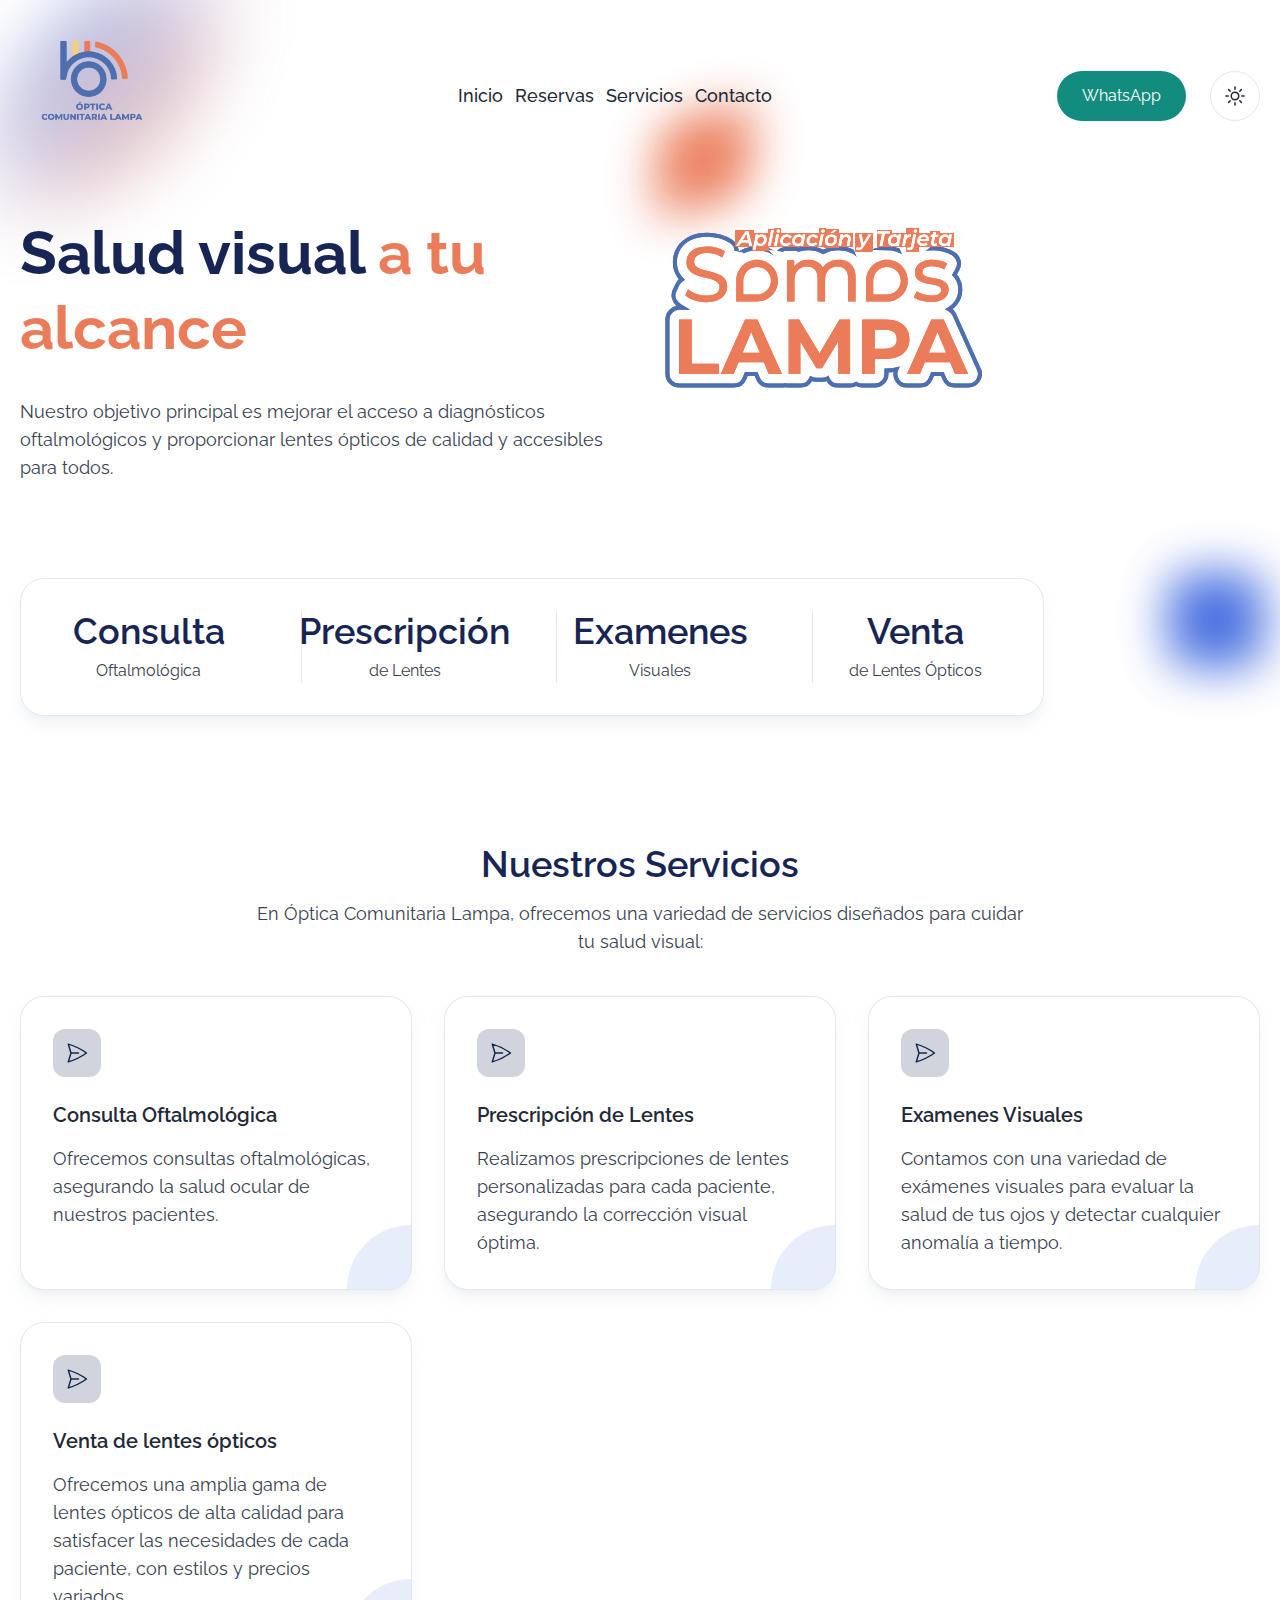
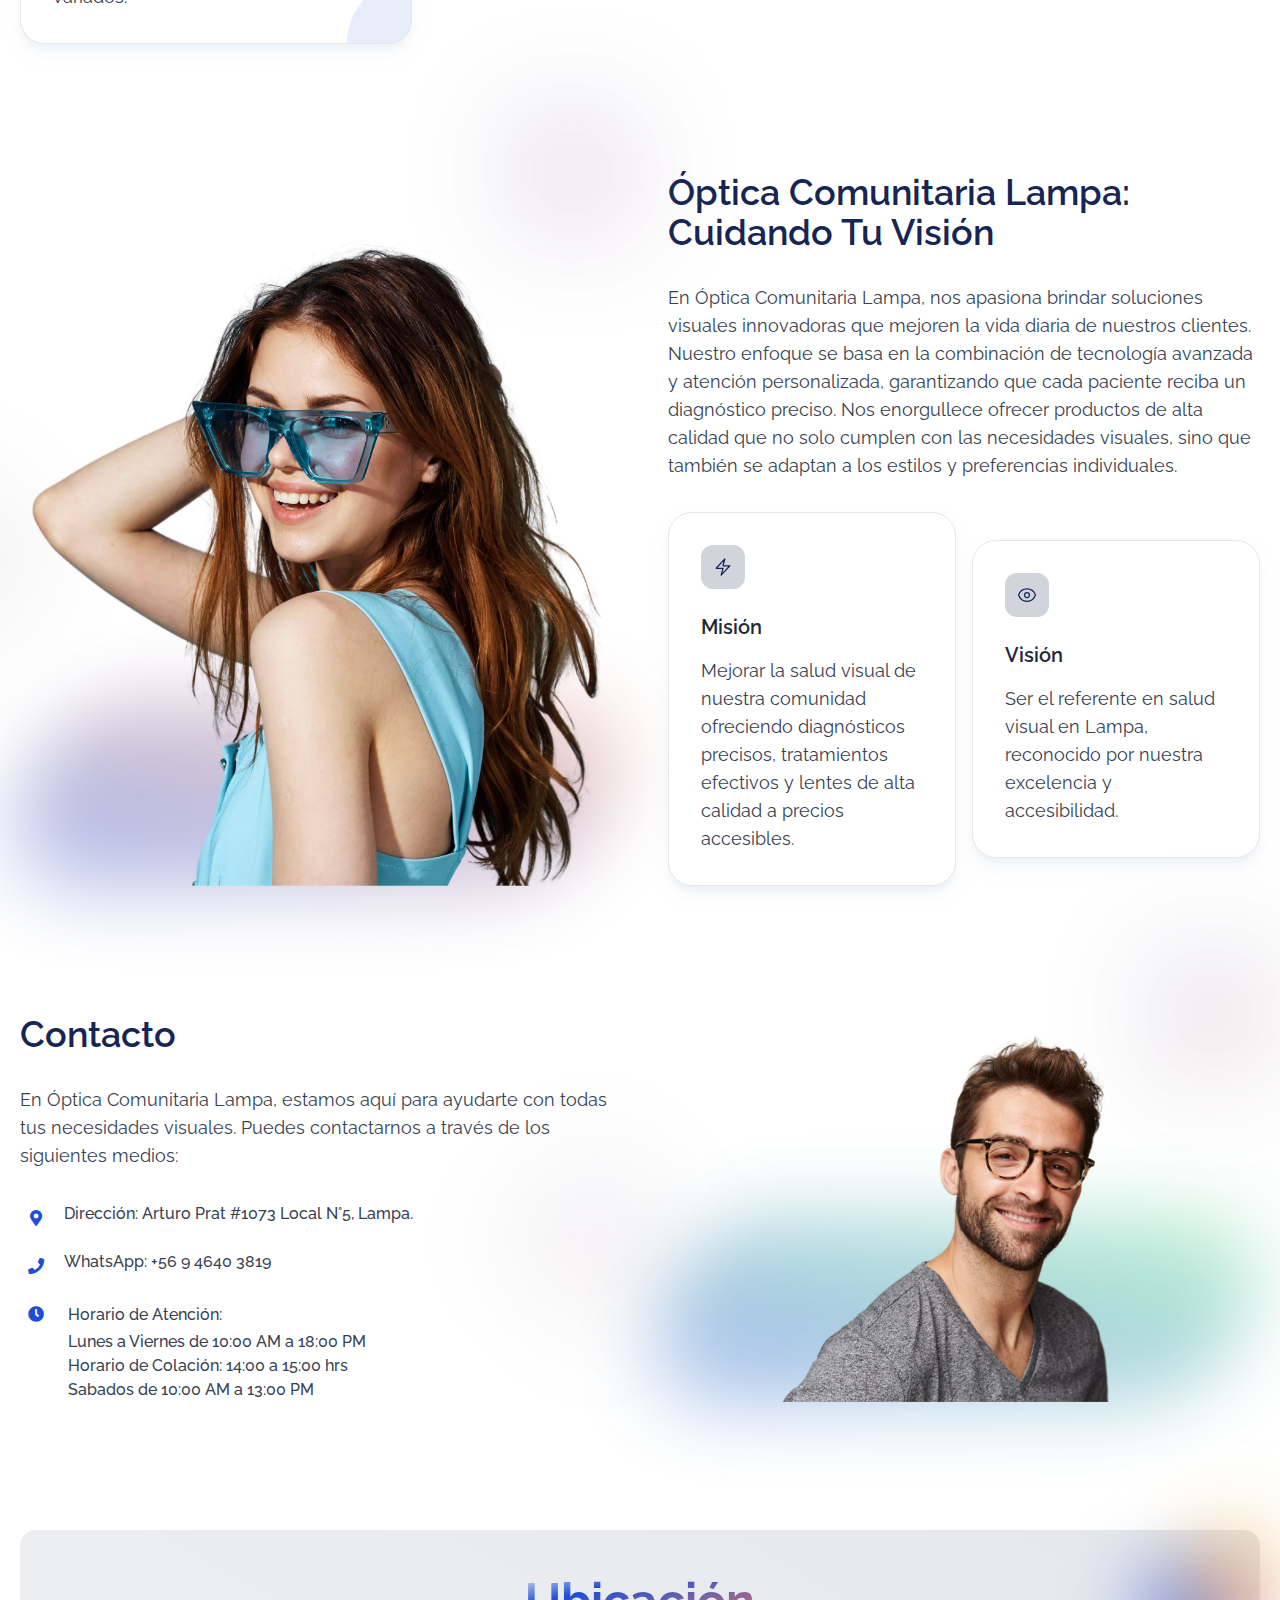
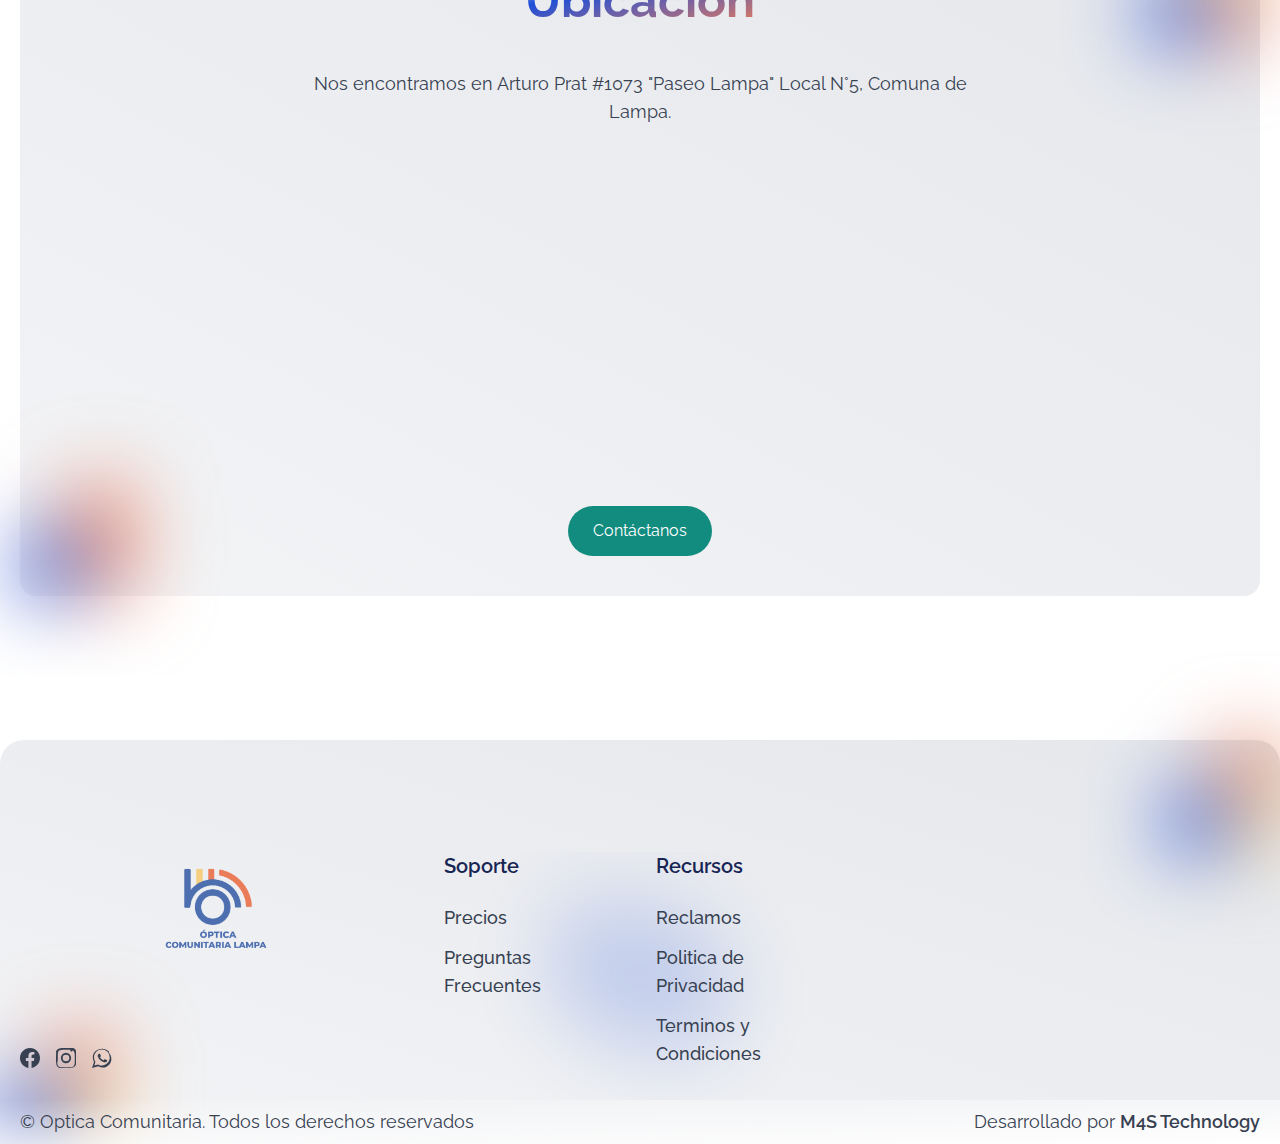
<file: precios/index.html>
<!DOCTYPE html><html lang="en"><head><meta charset="UTF-8"><meta name="viewport" content="width=device-width"><link rel="icon" type="image/svg+xml" href="/logos/logo-optica.png"><meta name="generator" content="Astro v3.0.13"><meta name="description" content="Óptica Comunitaria Lampa"><title>Óptica Comunitaria Lampa</title><link href="https://fonts.googleapis.com/css2?family=Raleway:wght@300;400;500;600;700&display=swap" rel="stylesheet"><link rel="stylesheet" href="https://cdnjs.cloudflare.com/ajax/libs/font-awesome/5.15.4/css/all.min.css"><link rel="stylesheet" href="/_astro/index.b4aa6b02.css" /><script type="module">const e=document.querySelector("[data-toggle-nav]"),t=document.querySelector("[data-navbar]"),s=document.querySelector("[data-nav-overlay]");e&&(e.addEventListener("click",l=>{l.preventDefault(),e.getAttribute("data-open-nav")==="false"?(e.setAttribute("data-open-nav","true"),s.setAttribute("data-is-visible","true"),document.body.classList.add("!overflow-y-hidden"),t.style.height=`${t.scrollHeight}px`):(e.setAttribute("data-open-nav","false"),s.setAttribute("data-is-visible","false"),document.body.classList.remove("!overflow-y-hidden"),t.style.height="0px")}),t.addEventListener("click",()=>{e.setAttribute("data-open-nav","false"),s.setAttribute("data-is-visible","false"),document.body.classList.remove("!overflow-y-hidden"),t.style.height="0px"}),s.addEventListener("click",()=>{e.setAttribute("data-open-nav","false"),s.setAttribute("data-is-visible","false"),document.body.classList.remove("!overflow-y-hidden"),t.style.height="0px"}));const o=document.querySelector("[data-switch-theme]");localStorage.getItem("appTheme")==="dark"||!("appTheme"in localStorage)&&window.matchMedia("(prefers-color-scheme: dark)").matches?document.documentElement.classList.add("dark"):document.documentElement.classList.remove("dark");o&&o.addEventListener("click",l=>{l.preventDefault();const a=document.documentElement;a&&(localStorage.getItem("appTheme")?localStorage.getItem("appTheme")==="light"?(a.classList.add("dark"),localStorage.setItem("appTheme","dark")):(document.documentElement.classList.remove("dark"),localStorage.setItem("appTheme","light")):a.classList.contains("dark")?(a.classList.remove("dark"),localStorage.setItem("appTheme","light")):(a.classList.add("dark"),localStorage.setItem("appTheme","dark")))});
</script></head><body class="overflow-hidden overflow-y-auto bg-body"><header class="absolute inset-x-0 top-0 z-50 py-6"><div class="mx-auto max-w-7xl w-full px-5 sm:px-8 md:px-14 lg:px-5 undefined"><nav class="w-full flex justify-between gap-6 relative"><!-- logo --><div class="min-w-max inline-flex relative"><a href="/" class="relative flex items-center gap-3"><!-- <div
                        class="relative w-7 h-7 overflow-hidden flex rounded-xl"
                    >
                        <span
                            class="absolute w-4 h-4 -top-1 -right-1 bg-[#F6CE7F] rounded-md rotate-45"
                        ></span>
                        <span
                            class="absolute w-4 h-4 -bottom-1 -right-1 bg-[#4D6FB0] rounded-md rotate-45"
                        ></span>
                        <span
                            class="absolute w-4 h-4 -bottom-1 -left-1 bg-[#EB7C5A] rotate-45"
                        ></span>
                        <span
                            class="absolute w-2 h-2 rounded-full bg-heading-1 top-1/2 left-1/2 -translate-x-1/2 -translate-y-1/2"
                        ></span>
                    </div> --><img src="/logos/logo-optica.png" alt="Logo" class="mx-auto max-w-[150px] max-h-36 object-contain"><!-- <div
                        class="inline-flex text-lg font-semibold text-heading-1"
                    >
                        Optica Comunitaria Lampa
                    </div> --></a></div><div data-nav-overlay aria-hidden="true" class="fixed hidden inset-0 lg:!hidden bg-box-bg bg-opacity-50 backdrop-filter backdrop-blur-xl"></div><div data-navbar class="flex h-0 overflow-hidden lg:!h-auto lg:scale-y-100 duration-300 ease-linear flex-col gap-y-6 gap-x-4 lg:flex-row w-full lg:justify-between lg:items-center absolute lg:relative top-full lg:top-0 bg-body lg:bg-transparent border-x border-x-box-border lg:border-x-0"><ul class="border-t border-box-border lg:border-t-0 px-6 lg:px-0 pt-6 lg:pt-0 flex flex-col lg:flex-row gap-y-4 gap-x-3 text-lg text-heading-2 w-full lg:justify-center lg:items-center"><li><a href="/" class="duration-300 font-medium ease-linear hover:text-primary py-3">Inicio</a></li><li><a href="#reservas" class="duration-300 font-medium ease-linear hover:text-primary py-3">Reservas</a></li><li><a href="#servicios" class="duration-300 font-medium ease-linear hover:text-primary py-3">Servicios</a></li><li><a href="#contacto" class="duration-300 font-medium ease-linear hover:text-primary py-3">Contacto</a></li></ul><div class="lg:min-w-max flex items-center sm:w-max w-full pb-6 lg:pb-0 border-b border-box-bg lg:border-0 px-6 lg:px-0"><a target="_blank" href="https://api.whatsapp.com/send/?phone=56946403819" class="px-6 py-3 rounded-full outline-none relative overflow-hidden border duration-300 ease-linear
                    after:absolute after:inset-x-0 after:aspect-square after:scale-0 after:opacity-70 after:origin-center after:duration-300 after:ease-linear after:rounded-full after:top-0 after:left-0 after:bg-[#172554]
                    bg-[#128c7e] border-transparent relative after:bg-[#172554] hover:border-[#172554] hover:after:opacity-100 hover:after:scale-[2.5] flex justify-center w-full sm:w-max"><span class="relative text-white z-10">WhatsApp</span></a></div></div><div class="min-w-max flex items-center gap-x-3"><button data-switch-theme class="outline-none flex relative text-heading-2 rounded-full p-2 lg:p-3 border border-box-border"><svg xmlns="http://www.w3.org/2000/svg" fill="none" viewBox="0 0 24 24" stroke-width="1.5" stroke="currentColor" class="w-6 h-6 dark:flex hidden"><path stroke-linecap="round" stroke-linejoin="round" d="M21.752 15.002A9.718 9.718 0 0118 15.75c-5.385 0-9.75-4.365-9.75-9.75 0-1.33.266-2.597.748-3.752A9.753 9.753 0 003 11.25C3 16.635 7.365 21 12.75 21a9.753 9.753 0 009.002-5.998z"></path></svg><svg xmlns="http://www.w3.org/2000/svg" fill="none" viewBox="0 0 24 24" stroke-width="1.5" stroke="currentColor" class="w-6 h-6 dark:hidden"><path stroke-linecap="round" stroke-linejoin="round" d="M12 3v2.25m6.364.386l-1.591 1.591M21 12h-2.25m-.386 6.364l-1.591-1.591M12 18.75V21m-4.773-4.227l-1.591 1.591M5.25 12H3m4.227-4.773L5.636 5.636M15.75 12a3.75 3.75 0 11-7.5 0 3.75 3.75 0 017.5 0z"></path></svg><span class="sr-only">Cambiar Tema</span></button><button data-toggle-nav data-open-nav="false" class="lg:hidden lg:invisible outline-none w-7 h-auto flex flex-col relative"><span id="line1" class="w-6 h-0.5 rounded-full bg-heading-2 transition-all duration-300 ease-linear"></span><span id="line2" class="w-6 origin-center mt-1 h-0.5 rounded-ful bg-heading-2 transition-all duration-300 ease-linear"></span><span id="line3" class="w-6 mt-1 h-0.5 rounded-ful bg-heading-2 transition-all duration-300 ease-linear"></span><span class="sr-only">togglenav</span></button></div></nav></div></header><main class="flex flex-col gap-y-20 md:gap-y-32 overflow-hidden"><section class="relative pt-32 lg:pt-36"><div class="mx-auto max-w-7xl w-full px-5 sm:px-8 md:px-14 lg:px-5 flex flex-col lg:flex-row gap-10 lg:gap-12"><div class="absolute w-full lg:w-1/2 inset-y-0 lg:right-0"><span class="absolute -left-6 md:left-4 top-24 lg:top-28 w-24 h-24 rotate-90 skew-x-12 rounded-3xl bg-[#EB7C5A] blur-xl opacity-60 lg:opacity-95 lg:block hidden"></span><span class="absolute right-4 bottom-12 w-24 h-24 rounded-3xl bg-primary blur-xl opacity-80"></span></div><span class="w-4/12 lg:w-2/12 aspect-square bg-gradient-to-tr from-primary to-[#EB7C5A] absolute -top-5 lg:left-0 rounded-full skew-y-12 blur-2xl opacity-40 skew-x-12 rotate-90"></span><div class="relative flex flex-col items-center text-center lg:text-left lg:py-7 xl:py-8
        lg:items-start lg:max-w-none max-w-3xl mx-auto lg:mx-0 lg:flex-1 lg:w-1/2"><h1 class="text-3xl/tight sm:text-4xl/tight md:text-5xl/tight xl:text-6xl/tight
             font-bold text-heading-1 mt-10">
Salud visual <span class="text-transparent bg-clip-text bg-[#EB7C5A]">a tu alcance</span></h1><p class="md:text-lg text-heading-3 mt-8">
Nuestro objetivo principal es mejorar el acceso a diagnósticos
                oftalmológicos y proporcionar lentes ópticos de calidad y
                accesibles para todos.
</p><!-- <div class="mt-10 w-full flex max-w-md mx-auto lg:mx-0">
                <div class="flex sm:flex-row flex-col gap-5 w-full">
                    <form
                        action="#"
                        class="py-1 pl-6 w-full pr-1 flex gap-3 items-center text-heading-3 shadow-lg shadow-box-shadow
                      border border-box-border bg-box-bg rounded-full ease-linear focus-within:bg-body focus-within:border-primary"
                    >
                        <span class="min-w-max pr-2 border-r border-box-border">
                            <svg
                                xmlns="http://www.w3.org/2000/svg"
                                width="20"
                                fill="none"
                                viewBox="0 0 24 24"
                                stroke-width="1.5"
                                stroke="currentColor"
                                class="w-5 h-5"
                            >
                                <path
                                    stroke-linecap="round"
                                    stroke-linejoin="round"
                                    d="M21.75 9v.906a2.25 2.25 0 01-1.183 1.981l-6.478 3.488M2.25 9v.906a2.25 2.25 0 001.183 1.981l6.478 3.488m8.839 2.51l-4.66-2.51m0 0l-1.023-.55a2.25 2.25 0 00-2.134 0l-1.022.55m0 0l-4.661 2.51m16.5 1.615a2.25 2.25 0 01-2.25 2.25h-15a2.25 2.25 0 01-2.25-2.25V8.844a2.25 2.25 0 011.183-1.98l7.5-4.04a2.25 2.25 0 012.134 0l7.5 4.04a2.25 2.25 0 011.183 1.98V19.5z"
                                ></path>
                            </svg>
                        </span>
                        <input
                            type="email"
                            name=""
                            id=""
                            placeholder="johndoe@gmail.com"
                            class="w-full py-3 outline-none bg-transparent"
                        />
                        <Button
                            variant={"primary"}
                            className={"min-w-max text-white"}
                        >
                            <span class="hidden sm:flex relative z-[5]">
                                Correo
                            </span>
                            <span class="flex sm:hidden relative z-[5]">
                                <svg
                                    xmlns="http://www.w3.org/2000/svg"
                                    fill="none"
                                    viewBox="0 0 24 24"
                                    stroke-width="1.5"
                                    stroke="currentColor"
                                    class="w-5 h-5"
                                >
                                    <path
                                        stroke-linecap="round"
                                        stroke-linejoin="round"
                                        d="M6 12L3.269 3.126A59.768 59.768 0 0121.485 12 59.77 59.77 0 013.27 20.876L5.999 12zm0 0h7.5"
                                    ></path>
                                </svg>
                            </span>
                        </Button>
                    </form>
                </div>
            </div> --></div><div class="flex flex-1 lg:w-1/2 lg:h-auto relative lg:max-w-none lg:mx-0 mx-auto max-w-3xl"><img src="/logos/SomosLampa.svg" alt="Logo" class="lg:absolute lg:w-auto lg:h-auto rounded-3xl object-cover lg:max-h-80"></div></div><section class="relative mt-12 md:mt-16"><div class="mx-auto max-w-7xl w-full px-5 sm:px-8 md:px-14 lg:px-5 undefined"><div class="mx-auto lg:mx-0 p-5 sm:p-6 py-6 sm:py-8 max-w-5xl rounded-3xl bg-box-bg border border-box-border shadow-lg shadow-box-shadow md:divide-x divide-box-border grid grid-cols-2 md:grid-cols-4 gap-4 sm:gap-8 md:gap-6 lg:gap-12"><div class="flex flex-col items-center justify-center text-center"><h2 class="font-semibold text-xl sm:text-2xl md:text-4xl text-heading-1">
Consulta
</h2><p class="mt-2 text-heading-3">Oftalmológica</p></div><div class="flex flex-col items-center justify-center text-center"><h2 class="font-semibold text-xl sm:text-2xl md:text-4xl text-heading-1">
Prescripción
</h2><p class="mt-2 text-heading-3">de Lentes</p></div><div class="flex flex-col items-center justify-center text-center"><h2 class="font-semibold text-xl sm:text-2xl md:text-4xl text-heading-1">
Examenes
</h2><p class="mt-2 text-heading-3">Visuales</p></div><div class="flex flex-col items-center justify-center text-center"><h2 class="font-semibold text-xl sm:text-2xl md:text-4xl text-heading-1">
Venta
</h2><p class="mt-2 text-heading-3">de Lentes Ópticos</p></div></div></div></section></section><section id="servicios"><div class="mx-auto max-w-7xl w-full px-5 sm:px-8 md:px-14 lg:px-5 space-y-10 md:sapce-y-12"><div class="text-center max-w-3xl mx-auto space-y-4"><h1 class="text-heading-1 font-semibold text-2xl sm:text-3xl md:text-4xl"> Nuestros Servicios </h1><p class="md:text-lg text-heading-3 undefined">
En Óptica Comunitaria Lampa, ofrecemos una variedad de servicios
                diseñados para cuidar tu salud visual:
</p></div><div class="grid sm:grid-cols-2 lg:grid-cols-3 gap-6 lg:gap-8"><div class="p-5 sm:p-6 lg:p-8 rounded-3xl border border-box-border bg-box-bg shadow-lg shadow-box-shadow relative overflow-hidden"><div class="rounded-xl bg-gray-300 dark:bg-gray-950 p-3 text-heading-1 w-max relative"><svg xmlns="http://www.w3.org/2000/svg" fill="none" viewBox="0 0 24 24" stroke-width="1.5" stroke="currentColor" class="w-6 h-6"> <path stroke-linecap="round" stroke-linejoin="round" d="M6 12L3.269 3.126A59.768 59.768 0 0121.485 12 59.77 59.77 0 013.27 20.876L5.999 12zm0 0h7.5" />
        </svg></div><div class="mt-6 space-y-4 relative"><h2 class="text-lg md:text-xl font-semibold text-heading-2">Consulta Oftalmológica</h2><p class="md:text-lg text-heading-3 undefined">Ofrecemos consultas oftalmológicas, asegurando la salud ocular de nuestros pacientes.</p></div><span class="absolute w-32 aspect-square -bottom-16 -right-16 bg-primary/10 rounded-full"></span></div><div class="p-5 sm:p-6 lg:p-8 rounded-3xl border border-box-border bg-box-bg shadow-lg shadow-box-shadow relative overflow-hidden"><div class="rounded-xl bg-gray-300 dark:bg-gray-950 p-3 text-heading-1 w-max relative"><svg xmlns="http://www.w3.org/2000/svg" fill="none" viewBox="0 0 24 24" stroke-width="1.5" stroke="currentColor" class="w-6 h-6"> <path stroke-linecap="round" stroke-linejoin="round" d="M6 12L3.269 3.126A59.768 59.768 0 0121.485 12 59.77 59.77 0 013.27 20.876L5.999 12zm0 0h7.5" />
        </svg></div><div class="mt-6 space-y-4 relative"><h2 class="text-lg md:text-xl font-semibold text-heading-2">Prescripción de Lentes</h2><p class="md:text-lg text-heading-3 undefined">Realizamos prescripciones de lentes personalizadas para cada paciente, asegurando la corrección visual óptima.</p></div><span class="absolute w-32 aspect-square -bottom-16 -right-16 bg-primary/10 rounded-full"></span></div><div class="p-5 sm:p-6 lg:p-8 rounded-3xl border border-box-border bg-box-bg shadow-lg shadow-box-shadow relative overflow-hidden"><div class="rounded-xl bg-gray-300 dark:bg-gray-950 p-3 text-heading-1 w-max relative"><svg xmlns="http://www.w3.org/2000/svg" fill="none" viewBox="0 0 24 24" stroke-width="1.5" stroke="currentColor" class="w-6 h-6"> <path stroke-linecap="round" stroke-linejoin="round" d="M6 12L3.269 3.126A59.768 59.768 0 0121.485 12 59.77 59.77 0 013.27 20.876L5.999 12zm0 0h7.5" />
        </svg></div><div class="mt-6 space-y-4 relative"><h2 class="text-lg md:text-xl font-semibold text-heading-2">Examenes Visuales</h2><p class="md:text-lg text-heading-3 undefined">Contamos con una variedad de exámenes visuales para evaluar la salud de tus ojos y detectar cualquier anomalía a tiempo.</p></div><span class="absolute w-32 aspect-square -bottom-16 -right-16 bg-primary/10 rounded-full"></span></div><div class="p-5 sm:p-6 lg:p-8 rounded-3xl border border-box-border bg-box-bg shadow-lg shadow-box-shadow relative overflow-hidden"><div class="rounded-xl bg-gray-300 dark:bg-gray-950 p-3 text-heading-1 w-max relative"><svg xmlns="http://www.w3.org/2000/svg" fill="none" viewBox="0 0 24 24" stroke-width="1.5" stroke="currentColor" class="w-6 h-6"> <path stroke-linecap="round" stroke-linejoin="round" d="M6 12L3.269 3.126A59.768 59.768 0 0121.485 12 59.77 59.77 0 013.27 20.876L5.999 12zm0 0h7.5" />
        </svg></div><div class="mt-6 space-y-4 relative"><h2 class="text-lg md:text-xl font-semibold text-heading-2">Venta de lentes ópticos</h2><p class="md:text-lg text-heading-3 undefined">Ofrecemos una amplia gama de lentes ópticos de alta calidad para satisfacer las necesidades de cada paciente, con estilos y precios variados.</p></div><span class="absolute w-32 aspect-square -bottom-16 -right-16 bg-primary/10 rounded-full"></span></div></div></div></section><section id="about-us"><div class="mx-auto max-w-7xl w-full px-5 sm:px-8 md:px-14 lg:px-5 flex flex-col midmd:flex-row gap-10 lg:gap-12"><div class="max-w-md mx-auto midmd:max-w-none lg:mx-0 lg:pr-10 xl:pr-2 flex-1 flex w-11/12 midmd:w-5/12 lg:w-1/2 midmd:h-auto"><div class="w-full h-80 sm:h-96 midmd:h-full relative"><div class="absolute rotate-45 -left-5 md:-left-10 lg:-left-20 xl:-left-24 p-1 top-1/2 w-16 h-16 bg-gradient-to-br from-primary to-orange-400 blur-3xl opacity-50"></div><div class="absolute p-1 -top-4 md:-top-10 right-0 w-20 h-20 bg-gradient-to-br from-primary to-[#EB7C5A] rounded-full blur-3xl opacity-60"></div><span class="absolute w-full aspect-[16/5] -skew-x-12 rounded-full bg-gradient-to-tr from-primary to-[#EB7C5A] opacity-40 blur-2xl left-0 bottom-0"></span><img src="/images/dev-with-c-1.webp" alt="banner image" width="1240" height="1385" class="w-auto left-1/2 -translate-x-1/2 absolute bottom-0 max-h-full"></div></div><div class="flex-1 flex midmd:w-7/12 lg:w-1/2 flex-col"><h1 class="text-heading-1 font-semibold text-2xl sm:text-3xl md:text-4xl"> Óptica Comunitaria Lampa: Cuidando Tu Visión</h1><p class="md:text-lg text-heading-3 mt-8">
En Óptica Comunitaria Lampa, nos apasiona brindar soluciones
                visuales innovadoras que mejoren la vida diaria de nuestros
                clientes. Nuestro enfoque se basa en la combinación de
                tecnología avanzada y atención personalizada, garantizando que
                cada paciente reciba un diagnóstico preciso.
                Nos enorgullece ofrecer productos de alta calidad que
                no solo cumplen con las necesidades visuales, sino que también
                se adaptan a los estilos y preferencias individuales.
</p><div class="pt-8 grid grid-cols-2 items-center gap-4 max-w-3xl md:max-w-[none]"><div class="p-5 sm:p-6 lg:p-8 rounded-3xl border border-box-border bg-box-bg shadow-lg shadow-box-shadow relative overflow-hidden"><div class="rounded-xl bg-gray-300 dark:bg-gray-950 p-3 text-heading-1 w-max relative"><span><svg xmlns="http://www.w3.org/2000/svg" width="30" fill="none" viewBox="0 0 24 24" stroke-width="1.5" stroke="currentColor" class="w-4 h-4 sm:w-5 sm:h-5"><path stroke-linecap="round" stroke-linejoin="round" d="M3.75 13.5l10.5-11.25L12 10.5h8.25L9.75 21.75 12 13.5H3.75z"></path></svg></span></div><h2 class="md:text-xl font-semibold text-heading-2 mt-6 mb-4">Misión</h2><p class="md:text-lg text-heading-3 undefined">Mejorar la salud visual de nuestra comunidad ofreciendo diagnósticos precisos, tratamientos efectivos y lentes de alta calidad a precios accesibles.</p></div><div class="p-5 sm:p-6 lg:p-8 rounded-3xl border border-box-border bg-box-bg shadow-lg shadow-box-shadow relative overflow-hidden"><div class="rounded-xl bg-gray-300 dark:bg-gray-950 p-3 text-heading-1 w-max relative"><span><svg xmlns="http://www.w3.org/2000/svg" width="30" fill="none" viewBox="0 0 24 24" stroke-width="1.5" stroke="currentColor" class="w-4 h-4 sm:w-5 sm:h-5"><path stroke-linecap="round" stroke-linejoin="round" d="M2.036 12.322a1.012 1.012 0 010-.639C3.423 7.51 7.36 4.5 12 4.5c4.638 0 8.573 3.007 9.963 7.178.07.207.07.431 0 .639C20.577 16.49 16.64 19.5 12 19.5c-4.638 0-8.573-3.007-9.963-7.178z"></path><path stroke-linecap="round" stroke-linejoin="round" d="M15 12a3 3 0 11-6 0 3 3 0 016 0z"></path></svg></span></div><h2 class="md:text-xl font-semibold text-heading-2 mt-6 mb-4">Visión</h2><p class="md:text-lg text-heading-3 undefined">Ser el referente en salud visual en Lampa, reconocido por nuestra excelencia y accesibilidad.</p></div></div></div></div></section><section id="contacto"><div class="mx-auto max-w-7xl w-full px-5 sm:px-8 md:px-14 lg:px-5 flex flex-col midmd:flex-row gap-10 lg:gap-12"><div class="flex-1 flex midmd:w-7/12 lg:w-1/2 flex-col"><h1 class="text-heading-1 font-semibold text-2xl sm:text-3xl md:text-4xl"> Contacto </h1><p class="md:text-lg text-heading-3 mt-8">
En Óptica Comunitaria Lampa, estamos aquí para ayudarte con
                todas tus necesidades visuales. Puedes contactarnos a través de
                los siguientes medios:
</p><ul class="mt-8 space-y-4 text-heading-3 font-medium"><li class="flex items-start"><span class="font-bold bg-box-bg rounded-full w-8 h-8 mr-3 text-primary flex justify-center items-center"><i class="fas fa-map-marker-alt"></i></span><span>
Dirección: Arturo Prat #1073 Local N°5, Lampa.
</span></li><li class="flex items-start"><span class="font-bold bg-box-bg rounded-full w-8 h-8 mr-3 text-primary flex justify-center items-center"><i class="fas fa-phone"></i></span><span> WhatsApp: +56 9 4640 3819 </span></li><ul><span class="font-bold bg-box-bg rounded-full w-8 h-8 mr-3 text-primary inline-flex justify-center items-center"><i class="fas fa-clock"></i></span><span>
Horario de Atención: <br><span class="block ml-12">Lunes a Viernes de 10:00 AM a 18:00 PM</span><span class="block ml-12">Horario de Colación: 14:00 a 15:00 hrs</span><span class="block ml-12">Sabados de 10:00 AM a 13:00 PM</span></span></ul></ul></div><div class="max-w-md mx-auto midmd:max-w-none lg:mx-0 lg:pr-10 xl:pr-2 flex-1 flex w-11/12 midmd:w-5/12 lg:w-1/2 midmd:h-auto"><div class="w-full h-80 sm:h-96 midmd:h-full relative"><div class="absolute rotate-45 -left-5 md:-left-10 lg:-left-20 xl:-left-24 p-1 top-1/2 w-16 h-16 bg-gradient-to-br from-primary to-orange-400 blur-3xl opacity-50"></div><div class="absolute p-1 -top-4 md:-top-10 right-0 w-20 h-20 bg-gradient-to-br from-primary to-orange-400 rounded-full blur-3xl opacity-60"></div><span class="absolute w-full aspect-[16/5] -skew-x-12 rounded-full bg-gradient-to-tr from-primary to-green-400 opacity-40 blur-2xl left-0 bottom-0"></span><img src="/images/dev-with-c.webp" alt="banner image" width="1240" height="1385" class="w-auto left-1/2 -translate-x-1/2 absolute bottom-0 max-h-full"></div></div></div></section><section id="cta" class="pb-20"><div class="mx-auto max-w-7xl w-full px-5 sm:px-8 md:px-14 lg:px-5 undefined"><div class="w-full relative py-8 md:py-10 px-6 md:px-8 rounded-2xl bg-gradient-to-tr from-gray-100 to-gray-200 dark:from-gray-900"><div class="absolute right-0 top-0 h-full w-full flex justify-end"><div class="w-28 h-28 overflow-auto flex rounded-xl relative blur-2xl"><span class="absolute w-16 h-16 -top-1 -right-1 bg-[#F6CE7F] rounded-md rotate-45"></span><span class="absolute w-16 h-16 -bottom-1 -right-1 bg-[#EB7C5A] rounded-md rotate-45"></span><span class="absolute w-16 h-16 -bottom-1 -left-1 bg-primary rounded-md rotate-45"></span></div></div><div class="absolute left-0 bottom-0 h-full w-full flex items-end"><div class="w-28 h-28 overflow-auto flex rounded-xl relative blur-2xl"><span class="absolute w-16 h-16 -top-1 -right-1 bg-[#EB7C5A] rounded-md rotate-45"></span><span class="absolute w-16 h-16 -bottom-1 -right-1 bg-[#EB7C5A] rounded-md rotate-45"></span><span class="absolute w-16 h-16 -bottom-1 -left-1 bg-primary rounded-md rotate-45"></span></div></div><div class="mx-auto text-center max-w-xl md:max-w-2xl relative"><h1 class="text-3xl/tight sm:text-4xl/tight md:text-5xl/tight
          font-bold text-heading-1"><span class="text-transparent bg-clip-text bg-gradient-to-br bg-primary from-20% via-primary via-30% to-[#EB7C5A]">Ubicación</span></h1><p class="md:text-lg text-heading-3 pt-10">
Nos encontramos en Arturo Prat #1073 "Paseo Lampa" Local N°5, Comuna de Lampa.
</p><div class="mx-auto max-w-md sm:max-w-xl pt-10"><iframe src="https://www.google.com/maps/embed?pb=!1m18!1m12!1m3!1d3956.282297622971!2d-70.88006022358263!3d-33.285775789099034!2m3!1f0!2f0!3f0!3m2!1i1024!2i768!4f13.1!3m3!1m2!1s0x9662950059032e8f%3A0x71784353c50ba574!2sOptica%20Comunitaria%20Lampa!5e1!3m2!1ses!2scl!4v1722568263978!5m2!1ses!2scl" width="900" height="300" style="border:0; width: 100%; height: 300px;" allowfullscreen="" loading="lazy" referrerpolicy="no-referrer-when-downgrade"></iframe></div><div class="mx-auto max-w-md sm:max-w-xl pt-10 flex justify-center"><a target="_blank" href="https://api.whatsapp.com/send/?phone=56946403819" class="px-6 py-3 rounded-full outline-none relative overflow-hidden border duration-300 ease-linear
                    after:absolute after:inset-x-0 after:aspect-square after:scale-0 after:opacity-70 after:origin-center after:duration-300 after:ease-linear after:rounded-full after:top-0 after:left-0 after:bg-[#172554]
                    bg-[#128c7e] border-transparent relative after:bg-[#172554] hover:border-[#172554] hover:after:opacity-100 hover:after:scale-[2.5] flex justify-center w-full sm:w-max"><span class="relative text-white z-10">Contáctanos</span></a></div></div></div></div></section></main><div class="mt-16"></div><footer class="relative bg-gradient-to-tr from-gray-100 to-gray-200 dark:from-gray-900 pt-28 rounded-t-3xl"><div class="absolute right-0 top-0 h-full w-full flex justify-end"><div class="w-28 h-28 overflow-auto flex rounded-xl relative blur-2xl"><span class="absolute w-16 h-16 -top-1 -right-1 bg-[#EB7C5A] rounded-md rotate-45"></span><span class="absolute w-16 h-16 -bottom-1 -right-1 bg-[#F6CE7F] rounded-md rotate-45"></span><span class="absolute w-16 h-16 -bottom-1 -left-1 bg-primary rounded-md rotate-45"></span></div></div><div class="absolute left-0 bottom-0 h-full w-full flex items-end"><div class="w-28 h-28 overflow-auto flex rounded-xl relative blur-2xl"><span class="absolute w-16 h-16 -top-1 -right-1 bg-[#EB7C5A] rounded-md rotate-45"></span><span class="absolute w-16 h-16 -bottom-1 -right-1 bg-[#F6CE7F] rounded-md rotate-45"></span><span class="absolute w-16 h-16 -bottom-1 -left-1 bg-primary rounded-md rotate-45"></span></div></div><div class="mx-auto max-w-7xl w-full px-5 sm:px-8 md:px-14 lg:px-5 pb-8 relative overflow-auto"><span class="absolute top-1/2 left-1/2 -translate-y-1/2 -translate-x-1/2 blur-2xl opacity-20 w-24 h-16 sm:w-48 sm:h-36 rounded-full rotate-12 skew-x-6 bg-primary"></span><div class="grid grid-cols-2 lg:grid-cols-3 lg:items-stretch gap-8 relative"><div class="col-span-2 lg:col-span-1 h-auto flex flex-col"><div class="h-full"><a href="#" class="relative flex items-center gap-3"><img src="/logos/logo-optica.png" alt="Logo" class="mx-auto max-w-[150px] max-h-36 object-contain"></a><!-- <Paragraph className={"mt-8"}>
                        Lorem ipsum dolor sit amet consectetur adipisicing elit.
                        Beatae, maiores nam doloribus id magni
                    </Paragraph> --></div><!-- social links --><div class="min-h-max flex items-center gap-4 text-heading-3 mt-8"><a href="https://web.facebook.com/opticacomunitarialampacl" class="transition hover:text-heading-1 hover:scale-105" target="_blank"><svg xmlns="http://www.w3.org/2000/svg" width="16" height="16" fill="currentColor" class="w-5 h-5" viewBox="0 0 16 16"><path d="M16 8.049c0-4.446-3.582-8.05-8-8.05C3.58 0-.002 3.603-.002 8.05c0 4.017 2.926 7.347 6.75 7.951v-5.625h-2.03V8.05H6.75V6.275c0-2.017 1.195-3.131 3.022-3.131.876 0 1.791.157 1.791.157v1.98h-1.009c-.993 0-1.303.621-1.303 1.258v1.51h2.218l-.354 2.326H9.25V16c3.824-.604 6.75-3.934 6.75-7.951z"></path></svg><span class="sr-only">Facebook</span></a><a href="https://www.instagram.com/opticacomunitarialampa" class="transition hover:text-heading-1 hover:scale-105" target="_blank"><svg xmlns="http://www.w3.org/2000/svg" width="16" height="16" fill="currentColor" class="w-5 h-5" viewBox="0 0 24 24"><path d="M12 2.163c3.204 0 3.584.012 4.85.07 1.17.054 1.98.24 2.43.39a4.92 4.92 0 011.785 1.023 4.92 4.92 0 011.023 1.785c.15.45.336 1.26.39 2.43.058 1.266.07 1.646.07 4.85s-.012 3.584-.07 4.85c-.054 1.17-.24 1.98-.39 2.43a4.92 4.92 0 01-1.023 1.785 4.92 4.92 0 01-1.785 1.023c-.45.15-1.26.336-2.43.39-1.266.058-1.646.07-4.85.07s-3.584-.012-4.85-.07c-1.17-.054-1.98-.24-2.43-.39a4.92 4.92 0 01-1.785-1.023 4.92 4.92 0 01-1.023-1.785c-.15-.45-.336-1.26-.39-2.43C2.175 15.797 2.163 15.417 2.163 12s.012-3.584.07-4.85c.054-1.17.24-1.98.39-2.43a4.92 4.92 0 011.023-1.785A4.92 4.92 0 015.431 2.63c.45-.15 1.26-.336 2.43-.39C8.416 2.175 8.796 2.163 12 2.163zm0-2.163C8.737 0 8.332.014 7.053.073 5.772.132 4.642.335 3.725.634 2.812.932 2.028 1.362 1.362 2.028c-.666.666-1.096 1.45-1.394 2.363C.335 5.358.132 6.488.073 7.769.014 8.332 0 8.737 0 12c0 3.263.014 3.668.073 4.947.059 1.281.262 2.411.561 3.328.298.912.728 1.696 1.394 2.362.666.666 1.45 1.096 2.363 1.394.912.298 1.85.502 2.769.561C8.332 23.986 8.737 24 12 24c3.263 0 3.668-.014 4.947-.073 1.281-.059 2.411-.262 3.328-.561.912-.298 1.696-.728 2.362-1.394.666-.666 1.096-1.45 1.394-2.363.298-.912.502-1.85.561-2.769.059-1.279.073-1.684.073-4.947 0-3.263-.014-3.668-.073-4.947-.059-1.281-.262-2.411-.561-3.328a5.43 5.43 0 00-1.394-2.362c-.666-.666-1.45-1.096-2.362-1.394-.917-.299-1.85-.502-2.769-.561C15.797.014 15.417 0 12 0zm0 5.838a6.162 6.162 0 100 12.324 6.162 6.162 0 000-12.324zm0 10.163a3.965 3.965 0 110-7.93 3.965 3.965 0 010 7.93zm6.406-11.845a1.44 1.44 0 100-2.88 1.44 1.44 0 000 2.88z"></path></svg><span class="sr-only">Instagram</span></a><a href="https://api.whatsapp.com/send/?phone=56946403819" class="transition hover:text-heading-1 hover:scale-105" target="_blank"><svg xmlns="http://www.w3.org/2000/svg" width="16" height="16" fill="currentColor" class="w-5 h-5" viewBox="0 0 16 16"><path d="M13.601 2.89a7.553 7.553 0 0 0-5.302-2.193C3.675.697.64 3.734.64 7.549c0 1.29.331 2.545.96 3.652L0 15.953l4.965-1.291a7.607 7.607 0 0 0 3.673.95h.003c3.816 0 6.853-3.036 6.853-6.847 0-1.82-.711-3.531-2.07-4.874zm-5.3 11.303a6.252 6.252 0 0 1-3.192-.872l-.228-.133-2.951.765.787-2.88-.147-.235a6.275 6.275 0 0 1-.95-3.315c0-3.468 2.821-6.289 6.288-6.289a6.27 6.27 0 0 1 4.448 1.846 6.244 6.244 0 0 1 1.85 4.447c0 3.467-2.821 6.289-6.289 6.289zm3.431-4.688c-.186-.093-1.097-.543-1.267-.605-.17-.062-.294-.093-.418.093-.124.186-.48.605-.588.729-.108.124-.217.14-.403.046-.186-.093-.785-.288-1.495-.92-.55-.488-.921-1.093-1.029-1.278-.108-.186-.012-.286.08-.38.082-.082.186-.217.279-.326.093-.108.124-.186.186-.31.062-.124.031-.233-.015-.326-.046-.093-.418-1.004-.574-1.38-.152-.372-.307-.321-.418-.326h-.357c-.124 0-.326.046-.497.233s-.65.635-.65 1.542c0 .907.666 1.784.759 1.907.093.124 1.309 2.003 3.174 2.803.445.192.792.308 1.063.403.447.142.855.122 1.176.074.359-.053 1.097-.448 1.252-.88.155-.434.155-.806.108-.88-.046-.073-.17-.124-.356-.217z"></path></svg><span class="sr-only">WhatsApp</span></a></div></div><!-- <GroupFooterNav>
                <FooterNav title={"Company"} navItems={footerCompany} />
                <FooterNav title={"Solutions"} navItems={footerNav1} />
            </GroupFooterNav> --><div class="grid md:grid-cols-2 gap-8 h-max"><nav class="space-y-6"><h2 class="capitalze font-semibold text-heading-1 text-xl">Soporte</h2><ul class="space-y-3 font-medium md:text-lg text-heading-3"><li><a href="/precios" class="transition hover:text-primary">Precios</a></li><li><a href="#" class="transition hover:text-primary">Preguntas Frecuentes</a></li></ul></nav><nav class="space-y-6"><h2 class="capitalze font-semibold text-heading-1 text-xl">Recursos</h2><ul class="space-y-3 font-medium md:text-lg text-heading-3"><li><a href="/#" class="transition hover:text-primary">Reclamos</a></li><li><a href="#" class="transition hover:text-primary">Politica de Privacidad</a></li><li><a href="#" class="transition hover:text-primary">Terminos y Condiciones</a></li></ul></nav></div></div></div><div class="bg-gradient-to-tl from-box-bg py-2 relative"><div class="mx-auto max-w-7xl w-full px-5 sm:px-8 md:px-14 lg:px-5 undefined"><div class="flex justify-between items-center gap-6 md:text-lg text-heading-3"><div>
&copy; <span id="year"></span> Optica Comunitaria. Todos los
                    derechos reservados
</div><div>
Desarrollado por <a href="https://www.m4s.cl/" target="_blank" class="font-semibold">M4S Technology</a></div></div></div></div></footer></body></html>
</file>
<file: _astro/index.b4aa6b02.css>
*,:before,:after{box-sizing:border-box;border-width:0;border-style:solid;border-color:#e5e7eb}:before,:after{--tw-content: ""}html{line-height:1.5;-webkit-text-size-adjust:100%;-moz-tab-size:4;-o-tab-size:4;tab-size:4;font-family:ui-sans-serif,system-ui,-apple-system,BlinkMacSystemFont,Segoe UI,Roboto,Helvetica Neue,Arial,Noto Sans,sans-serif,"Apple Color Emoji","Segoe UI Emoji",Segoe UI Symbol,"Noto Color Emoji";font-feature-settings:normal;font-variation-settings:normal}body{margin:0;line-height:inherit}hr{height:0;color:inherit;border-top-width:1px}abbr:where([title]){-webkit-text-decoration:underline dotted;text-decoration:underline dotted}h1,h2,h3,h4,h5,h6{font-size:inherit;font-weight:inherit}a{color:inherit;text-decoration:inherit}b,strong{font-weight:bolder}code,kbd,samp,pre{font-family:ui-monospace,SFMono-Regular,Menlo,Monaco,Consolas,Liberation Mono,Courier New,monospace;font-size:1em}small{font-size:80%}sub,sup{font-size:75%;line-height:0;position:relative;vertical-align:baseline}sub{bottom:-.25em}sup{top:-.5em}table{text-indent:0;border-color:inherit;border-collapse:collapse}button,input,optgroup,select,textarea{font-family:inherit;font-feature-settings:inherit;font-variation-settings:inherit;font-size:100%;font-weight:inherit;line-height:inherit;color:inherit;margin:0;padding:0}button,select{text-transform:none}button,[type=button],[type=reset],[type=submit]{-webkit-appearance:button;background-color:transparent;background-image:none}:-moz-focusring{outline:auto}:-moz-ui-invalid{box-shadow:none}progress{vertical-align:baseline}::-webkit-inner-spin-button,::-webkit-outer-spin-button{height:auto}[type=search]{-webkit-appearance:textfield;outline-offset:-2px}::-webkit-search-decoration{-webkit-appearance:none}::-webkit-file-upload-button{-webkit-appearance:button;font:inherit}summary{display:list-item}blockquote,dl,dd,h1,h2,h3,h4,h5,h6,hr,figure,p,pre{margin:0}fieldset{margin:0;padding:0}legend{padding:0}ol,ul,menu{list-style:none;margin:0;padding:0}dialog{padding:0}textarea{resize:vertical}input::-moz-placeholder,textarea::-moz-placeholder{opacity:1;color:#9ca3af}input::placeholder,textarea::placeholder{opacity:1;color:#9ca3af}button,[role=button]{cursor:pointer}:disabled{cursor:default}img,svg,video,canvas,audio,iframe,embed,object{display:block;vertical-align:middle}img,video{max-width:100%;height:auto}[hidden]{display:none}*,:before,:after{--tw-border-spacing-x: 0;--tw-border-spacing-y: 0;--tw-translate-x: 0;--tw-translate-y: 0;--tw-rotate: 0;--tw-skew-x: 0;--tw-skew-y: 0;--tw-scale-x: 1;--tw-scale-y: 1;--tw-pan-x: ;--tw-pan-y: ;--tw-pinch-zoom: ;--tw-scroll-snap-strictness: proximity;--tw-gradient-from-position: ;--tw-gradient-via-position: ;--tw-gradient-to-position: ;--tw-ordinal: ;--tw-slashed-zero: ;--tw-numeric-figure: ;--tw-numeric-spacing: ;--tw-numeric-fraction: ;--tw-ring-inset: ;--tw-ring-offset-width: 0px;--tw-ring-offset-color: #fff;--tw-ring-color: rgb(59 130 246 / .5);--tw-ring-offset-shadow: 0 0 #0000;--tw-ring-shadow: 0 0 #0000;--tw-shadow: 0 0 #0000;--tw-shadow-colored: 0 0 #0000;--tw-blur: ;--tw-brightness: ;--tw-contrast: ;--tw-grayscale: ;--tw-hue-rotate: ;--tw-invert: ;--tw-saturate: ;--tw-sepia: ;--tw-drop-shadow: ;--tw-backdrop-blur: ;--tw-backdrop-brightness: ;--tw-backdrop-contrast: ;--tw-backdrop-grayscale: ;--tw-backdrop-hue-rotate: ;--tw-backdrop-invert: ;--tw-backdrop-opacity: ;--tw-backdrop-saturate: ;--tw-backdrop-sepia: }::backdrop{--tw-border-spacing-x: 0;--tw-border-spacing-y: 0;--tw-translate-x: 0;--tw-translate-y: 0;--tw-rotate: 0;--tw-skew-x: 0;--tw-skew-y: 0;--tw-scale-x: 1;--tw-scale-y: 1;--tw-pan-x: ;--tw-pan-y: ;--tw-pinch-zoom: ;--tw-scroll-snap-strictness: proximity;--tw-gradient-from-position: ;--tw-gradient-via-position: ;--tw-gradient-to-position: ;--tw-ordinal: ;--tw-slashed-zero: ;--tw-numeric-figure: ;--tw-numeric-spacing: ;--tw-numeric-fraction: ;--tw-ring-inset: ;--tw-ring-offset-width: 0px;--tw-ring-offset-color: #fff;--tw-ring-color: rgb(59 130 246 / .5);--tw-ring-offset-shadow: 0 0 #0000;--tw-ring-shadow: 0 0 #0000;--tw-shadow: 0 0 #0000;--tw-shadow-colored: 0 0 #0000;--tw-blur: ;--tw-brightness: ;--tw-contrast: ;--tw-grayscale: ;--tw-hue-rotate: ;--tw-invert: ;--tw-saturate: ;--tw-sepia: ;--tw-drop-shadow: ;--tw-backdrop-blur: ;--tw-backdrop-brightness: ;--tw-backdrop-contrast: ;--tw-backdrop-grayscale: ;--tw-backdrop-hue-rotate: ;--tw-backdrop-invert: ;--tw-backdrop-opacity: ;--tw-backdrop-saturate: ;--tw-backdrop-sepia: }.sr-only{position:absolute;width:1px;height:1px;padding:0;margin:-1px;overflow:hidden;clip:rect(0,0,0,0);white-space:nowrap;border-width:0}.visible{visibility:visible}.fixed{position:fixed}.absolute{position:absolute}.relative{position:relative}.inset-0{inset:0}.inset-x-0{left:0;right:0}.inset-y-0{top:0;bottom:0}.-bottom-1{bottom:-.25rem}.-bottom-16{bottom:-4rem}.-left-1{left:-.25rem}.-left-5{left:-1.25rem}.-left-6{left:-1.5rem}.-right-1{right:-.25rem}.-right-16{right:-4rem}.-top-1{top:-.25rem}.-top-4{top:-1rem}.-top-5{top:-1.25rem}.bottom-0{bottom:0}.bottom-12{bottom:3rem}.left-0{left:0}.left-1\/2{left:50%}.right-0{right:0}.right-4{right:1rem}.top-0{top:0}.top-1\/2{top:50%}.top-24{top:6rem}.top-full{top:100%}.z-10{z-index:10}.z-50{z-index:50}.z-\[5\]{z-index:5}.col-span-2{grid-column:span 2 / span 2}.mx-auto{margin-left:auto;margin-right:auto}.mb-4{margin-bottom:1rem}.ml-12{margin-left:3rem}.mr-3{margin-right:.75rem}.mt-1{margin-top:.25rem}.mt-10{margin-top:2.5rem}.mt-12{margin-top:3rem}.mt-16{margin-top:4rem}.mt-2{margin-top:.5rem}.mt-6{margin-top:1.5rem}.mt-8{margin-top:2rem}.block{display:block}.flex{display:flex}.inline-flex{display:inline-flex}.grid{display:grid}.hidden{display:none}.aspect-\[16\/5\]{aspect-ratio:16/5}.aspect-square{aspect-ratio:1 / 1}.h-0{height:0px}.h-0\.5{height:.125rem}.h-16{height:4rem}.h-2{height:.5rem}.h-20{height:5rem}.h-24{height:6rem}.h-28{height:7rem}.h-4{height:1rem}.h-5{height:1.25rem}.h-6{height:1.5rem}.h-7{height:1.75rem}.h-8{height:2rem}.h-80{height:20rem}.h-auto{height:auto}.h-full{height:100%}.h-max{height:-moz-max-content;height:max-content}.max-h-36{max-height:9rem}.max-h-full{max-height:100%}.min-h-max{min-height:-moz-max-content;min-height:max-content}.w-11\/12{width:91.666667%}.w-16{width:4rem}.w-2{width:.5rem}.w-20{width:5rem}.w-24{width:6rem}.w-28{width:7rem}.w-32{width:8rem}.w-4{width:1rem}.w-4\/12{width:33.333333%}.w-5{width:1.25rem}.w-6{width:1.5rem}.w-7{width:1.75rem}.w-8{width:2rem}.w-auto{width:auto}.w-full{width:100%}.w-max{width:-moz-max-content;width:max-content}.min-w-max{min-width:-moz-max-content;min-width:max-content}.max-w-3xl{max-width:48rem}.max-w-5xl{max-width:64rem}.max-w-7xl{max-width:80rem}.max-w-\[150px\]{max-width:150px}.max-w-md{max-width:28rem}.max-w-xl{max-width:36rem}.flex-1{flex:1 1 0%}.origin-center{transform-origin:center}.-translate-x-1\/2{--tw-translate-x: -50%;transform:translate(var(--tw-translate-x),var(--tw-translate-y)) rotate(var(--tw-rotate)) skew(var(--tw-skew-x)) skewY(var(--tw-skew-y)) scaleX(var(--tw-scale-x)) scaleY(var(--tw-scale-y))}.-translate-y-1\/2{--tw-translate-y: -50%;transform:translate(var(--tw-translate-x),var(--tw-translate-y)) rotate(var(--tw-rotate)) skew(var(--tw-skew-x)) skewY(var(--tw-skew-y)) scaleX(var(--tw-scale-x)) scaleY(var(--tw-scale-y))}.rotate-12{--tw-rotate: 12deg;transform:translate(var(--tw-translate-x),var(--tw-translate-y)) rotate(var(--tw-rotate)) skew(var(--tw-skew-x)) skewY(var(--tw-skew-y)) scaleX(var(--tw-scale-x)) scaleY(var(--tw-scale-y))}.rotate-45{--tw-rotate: 45deg;transform:translate(var(--tw-translate-x),var(--tw-translate-y)) rotate(var(--tw-rotate)) skew(var(--tw-skew-x)) skewY(var(--tw-skew-y)) scaleX(var(--tw-scale-x)) scaleY(var(--tw-scale-y))}.rotate-90{--tw-rotate: 90deg;transform:translate(var(--tw-translate-x),var(--tw-translate-y)) rotate(var(--tw-rotate)) skew(var(--tw-skew-x)) skewY(var(--tw-skew-y)) scaleX(var(--tw-scale-x)) scaleY(var(--tw-scale-y))}.-skew-x-12{--tw-skew-x: -12deg;transform:translate(var(--tw-translate-x),var(--tw-translate-y)) rotate(var(--tw-rotate)) skew(var(--tw-skew-x)) skewY(var(--tw-skew-y)) scaleX(var(--tw-scale-x)) scaleY(var(--tw-scale-y))}.skew-x-12{--tw-skew-x: 12deg;transform:translate(var(--tw-translate-x),var(--tw-translate-y)) rotate(var(--tw-rotate)) skew(var(--tw-skew-x)) skewY(var(--tw-skew-y)) scaleX(var(--tw-scale-x)) scaleY(var(--tw-scale-y))}.skew-x-6{--tw-skew-x: 6deg;transform:translate(var(--tw-translate-x),var(--tw-translate-y)) rotate(var(--tw-rotate)) skew(var(--tw-skew-x)) skewY(var(--tw-skew-y)) scaleX(var(--tw-scale-x)) scaleY(var(--tw-scale-y))}.skew-y-12{--tw-skew-y: 12deg;transform:translate(var(--tw-translate-x),var(--tw-translate-y)) rotate(var(--tw-rotate)) skew(var(--tw-skew-x)) skewY(var(--tw-skew-y)) scaleX(var(--tw-scale-x)) scaleY(var(--tw-scale-y))}.transform{transform:translate(var(--tw-translate-x),var(--tw-translate-y)) rotate(var(--tw-rotate)) skew(var(--tw-skew-x)) skewY(var(--tw-skew-y)) scaleX(var(--tw-scale-x)) scaleY(var(--tw-scale-y))}.grid-cols-2{grid-template-columns:repeat(2,minmax(0,1fr))}.flex-col{flex-direction:column}.flex-wrap{flex-wrap:wrap}.items-start{align-items:flex-start}.items-end{align-items:flex-end}.items-center{align-items:center}.justify-end{justify-content:flex-end}.justify-center{justify-content:center}.justify-between{justify-content:space-between}.gap-10{gap:2.5rem}.gap-3{gap:.75rem}.gap-4{gap:1rem}.gap-5{gap:1.25rem}.gap-6{gap:1.5rem}.gap-8{gap:2rem}.gap-x-3{-moz-column-gap:.75rem;column-gap:.75rem}.gap-x-4{-moz-column-gap:1rem;column-gap:1rem}.gap-y-20{row-gap:5rem}.gap-y-4{row-gap:1rem}.gap-y-6{row-gap:1.5rem}.space-y-10>:not([hidden])~:not([hidden]){--tw-space-y-reverse: 0;margin-top:calc(2.5rem * calc(1 - var(--tw-space-y-reverse)));margin-bottom:calc(2.5rem * var(--tw-space-y-reverse))}.space-y-3>:not([hidden])~:not([hidden]){--tw-space-y-reverse: 0;margin-top:calc(.75rem * calc(1 - var(--tw-space-y-reverse)));margin-bottom:calc(.75rem * var(--tw-space-y-reverse))}.space-y-4>:not([hidden])~:not([hidden]){--tw-space-y-reverse: 0;margin-top:calc(1rem * calc(1 - var(--tw-space-y-reverse)));margin-bottom:calc(1rem * var(--tw-space-y-reverse))}.space-y-6>:not([hidden])~:not([hidden]){--tw-space-y-reverse: 0;margin-top:calc(1.5rem * calc(1 - var(--tw-space-y-reverse)));margin-bottom:calc(1.5rem * var(--tw-space-y-reverse))}.space-y-8>:not([hidden])~:not([hidden]){--tw-space-y-reverse: 0;margin-top:calc(2rem * calc(1 - var(--tw-space-y-reverse)));margin-bottom:calc(2rem * var(--tw-space-y-reverse))}.divide-box-border>:not([hidden])~:not([hidden]){border-color:rgb(var(--box-border))}.overflow-auto{overflow:auto}.overflow-hidden{overflow:hidden}.overflow-y-auto{overflow-y:auto}.\!overflow-y-hidden{overflow-y:hidden!important}.rounded-2xl{border-radius:1rem}.rounded-3xl{border-radius:1.5rem}.rounded-full{border-radius:9999px}.rounded-md{border-radius:.375rem}.rounded-xl{border-radius:.75rem}.rounded-t-3xl{border-top-left-radius:1.5rem;border-top-right-radius:1.5rem}.border{border-width:1px}.border-x{border-left-width:1px;border-right-width:1px}.border-b{border-bottom-width:1px}.border-r{border-right-width:1px}.border-t{border-top-width:1px}.border-box-bg{border-color:rgb(var(--color-box))}.border-box-border{border-color:rgb(var(--box-border))}.border-transparent{border-color:transparent}.border-x-box-border{border-left-color:rgb(var(--box-border));border-right-color:rgb(var(--box-border))}.bg-\[\#128c7e\]{--tw-bg-opacity: 1;background-color:rgb(18 140 126 / var(--tw-bg-opacity))}.bg-\[\#4D6FB0\]{--tw-bg-opacity: 1;background-color:rgb(77 111 176 / var(--tw-bg-opacity))}.bg-\[\#EB7C5A\]{--tw-bg-opacity: 1;background-color:rgb(235 124 90 / var(--tw-bg-opacity))}.bg-\[\#F6CE7F\]{--tw-bg-opacity: 1;background-color:rgb(246 206 127 / var(--tw-bg-opacity))}.bg-body{background-color:rgb(var(--color-bg))}.bg-box-bg{background-color:rgb(var(--color-box))}.bg-gray-300{--tw-bg-opacity: 1;background-color:rgb(209 213 219 / var(--tw-bg-opacity))}.bg-heading-1{background-color:rgb(var(--heading-1))}.bg-heading-2{background-color:rgb(var(--heading-2))}.bg-primary{--tw-bg-opacity: 1;background-color:rgb(29 78 216 / var(--tw-bg-opacity))}.bg-primary\/10{background-color:#1d4ed81a}.bg-transparent{background-color:transparent}.bg-opacity-50{--tw-bg-opacity: .5}.bg-gradient-to-br{background-image:linear-gradient(to bottom right,var(--tw-gradient-stops))}.bg-gradient-to-tl{background-image:linear-gradient(to top left,var(--tw-gradient-stops))}.bg-gradient-to-tr{background-image:linear-gradient(to top right,var(--tw-gradient-stops))}.from-box-bg{--tw-gradient-from: rgb(var(--color-box)) var(--tw-gradient-from-position);--tw-gradient-to: rgb(var(--color-box) / 0) var(--tw-gradient-to-position);--tw-gradient-stops: var(--tw-gradient-from), var(--tw-gradient-to)}.from-gray-100{--tw-gradient-from: #f3f4f6 var(--tw-gradient-from-position);--tw-gradient-to: rgb(243 244 246 / 0) var(--tw-gradient-to-position);--tw-gradient-stops: var(--tw-gradient-from), var(--tw-gradient-to)}.from-primary{--tw-gradient-from: #1d4ed8 var(--tw-gradient-from-position);--tw-gradient-to: rgb(29 78 216 / 0) var(--tw-gradient-to-position);--tw-gradient-stops: var(--tw-gradient-from), var(--tw-gradient-to)}.from-20\%{--tw-gradient-from-position: 20%}.via-primary{--tw-gradient-to: rgb(29 78 216 / 0) var(--tw-gradient-to-position);--tw-gradient-stops: var(--tw-gradient-from), #1d4ed8 var(--tw-gradient-via-position), var(--tw-gradient-to)}.via-30\%{--tw-gradient-via-position: 30%}.to-\[\#EB7C5A\]{--tw-gradient-to: #EB7C5A var(--tw-gradient-to-position)}.to-gray-200{--tw-gradient-to: #e5e7eb var(--tw-gradient-to-position)}.to-green-400{--tw-gradient-to: #4ade80 var(--tw-gradient-to-position)}.to-orange-400{--tw-gradient-to: #fb923c var(--tw-gradient-to-position)}.bg-clip-text{-webkit-background-clip:text;background-clip:text}.object-contain{-o-object-fit:contain;object-fit:contain}.object-cover{-o-object-fit:cover;object-fit:cover}.p-1{padding:.25rem}.p-2{padding:.5rem}.p-3{padding:.75rem}.p-4{padding:1rem}.p-5{padding:1.25rem}.px-5{padding-left:1.25rem;padding-right:1.25rem}.px-6{padding-left:1.5rem;padding-right:1.5rem}.py-1{padding-top:.25rem;padding-bottom:.25rem}.py-2{padding-top:.5rem;padding-bottom:.5rem}.py-3{padding-top:.75rem;padding-bottom:.75rem}.py-6{padding-top:1.5rem;padding-bottom:1.5rem}.py-8{padding-top:2rem;padding-bottom:2rem}.pb-20{padding-bottom:5rem}.pb-6{padding-bottom:1.5rem}.pb-8{padding-bottom:2rem}.pl-6{padding-left:1.5rem}.pr-1{padding-right:.25rem}.pr-2{padding-right:.5rem}.pt-10{padding-top:2.5rem}.pt-28{padding-top:7rem}.pt-32{padding-top:8rem}.pt-6{padding-top:1.5rem}.pt-8{padding-top:2rem}.text-center{text-align:center}.text-2xl{font-size:1.5rem;line-height:2rem}.text-3xl\/tight{font-size:1.875rem;line-height:1.25}.text-lg{font-size:1.125rem;line-height:1.75rem}.text-xl{font-size:1.25rem;line-height:1.75rem}.font-bold{font-weight:700}.font-medium{font-weight:500}.font-semibold{font-weight:600}.text-heading-1{color:rgb(var(--heading-1))}.text-heading-2{color:rgb(var(--heading-2))}.text-heading-3{color:rgb(var(--heading-3))}.text-primary{--tw-text-opacity: 1;color:rgb(29 78 216 / var(--tw-text-opacity))}.text-transparent{color:transparent}.text-white{--tw-text-opacity: 1;color:rgb(255 255 255 / var(--tw-text-opacity))}.opacity-20{opacity:.2}.opacity-40{opacity:.4}.opacity-50{opacity:.5}.opacity-60{opacity:.6}.opacity-80{opacity:.8}.shadow-lg{--tw-shadow: 0 10px 15px -3px rgb(0 0 0 / .1), 0 4px 6px -4px rgb(0 0 0 / .1);--tw-shadow-colored: 0 10px 15px -3px var(--tw-shadow-color), 0 4px 6px -4px var(--tw-shadow-color);box-shadow:var(--tw-ring-offset-shadow, 0 0 #0000),var(--tw-ring-shadow, 0 0 #0000),var(--tw-shadow)}.shadow-box-shadow{--tw-shadow-color: rgb(var(--box-sd));--tw-shadow: var(--tw-shadow-colored)}.outline-none{outline:2px solid transparent;outline-offset:2px}.blur-2xl{--tw-blur: blur(40px);filter:var(--tw-blur) var(--tw-brightness) var(--tw-contrast) var(--tw-grayscale) var(--tw-hue-rotate) var(--tw-invert) var(--tw-saturate) var(--tw-sepia) var(--tw-drop-shadow)}.blur-3xl{--tw-blur: blur(64px);filter:var(--tw-blur) var(--tw-brightness) var(--tw-contrast) var(--tw-grayscale) var(--tw-hue-rotate) var(--tw-invert) var(--tw-saturate) var(--tw-sepia) var(--tw-drop-shadow)}.blur-xl{--tw-blur: blur(24px);filter:var(--tw-blur) var(--tw-brightness) var(--tw-contrast) var(--tw-grayscale) var(--tw-hue-rotate) var(--tw-invert) var(--tw-saturate) var(--tw-sepia) var(--tw-drop-shadow)}.grayscale{--tw-grayscale: grayscale(100%);filter:var(--tw-blur) var(--tw-brightness) var(--tw-contrast) var(--tw-grayscale) var(--tw-hue-rotate) var(--tw-invert) var(--tw-saturate) var(--tw-sepia) var(--tw-drop-shadow)}.backdrop-blur-xl{--tw-backdrop-blur: blur(24px);-webkit-backdrop-filter:var(--tw-backdrop-blur) var(--tw-backdrop-brightness) var(--tw-backdrop-contrast) var(--tw-backdrop-grayscale) var(--tw-backdrop-hue-rotate) var(--tw-backdrop-invert) var(--tw-backdrop-opacity) var(--tw-backdrop-saturate) var(--tw-backdrop-sepia);backdrop-filter:var(--tw-backdrop-blur) var(--tw-backdrop-brightness) var(--tw-backdrop-contrast) var(--tw-backdrop-grayscale) var(--tw-backdrop-hue-rotate) var(--tw-backdrop-invert) var(--tw-backdrop-opacity) var(--tw-backdrop-saturate) var(--tw-backdrop-sepia)}.backdrop-filter{-webkit-backdrop-filter:var(--tw-backdrop-blur) var(--tw-backdrop-brightness) var(--tw-backdrop-contrast) var(--tw-backdrop-grayscale) var(--tw-backdrop-hue-rotate) var(--tw-backdrop-invert) var(--tw-backdrop-opacity) var(--tw-backdrop-saturate) var(--tw-backdrop-sepia);backdrop-filter:var(--tw-backdrop-blur) var(--tw-backdrop-brightness) var(--tw-backdrop-contrast) var(--tw-backdrop-grayscale) var(--tw-backdrop-hue-rotate) var(--tw-backdrop-invert) var(--tw-backdrop-opacity) var(--tw-backdrop-saturate) var(--tw-backdrop-sepia)}.transition{transition-property:color,background-color,border-color,text-decoration-color,fill,stroke,opacity,box-shadow,transform,filter,-webkit-backdrop-filter;transition-property:color,background-color,border-color,text-decoration-color,fill,stroke,opacity,box-shadow,transform,filter,backdrop-filter;transition-property:color,background-color,border-color,text-decoration-color,fill,stroke,opacity,box-shadow,transform,filter,backdrop-filter,-webkit-backdrop-filter;transition-timing-function:cubic-bezier(.4,0,.2,1);transition-duration:.15s}.transition-all{transition-property:all;transition-timing-function:cubic-bezier(.4,0,.2,1);transition-duration:.15s}.duration-300{transition-duration:.3s}.ease-linear{transition-timing-function:linear}.after\:absolute:after{content:var(--tw-content);position:absolute}.after\:inset-x-0:after{content:var(--tw-content);left:0;right:0}.after\:left-0:after{content:var(--tw-content);left:0}.after\:top-0:after{content:var(--tw-content);top:0}.after\:aspect-square:after{content:var(--tw-content);aspect-ratio:1 / 1}.after\:origin-center:after{content:var(--tw-content);transform-origin:center}.after\:scale-0:after{content:var(--tw-content);--tw-scale-x: 0;--tw-scale-y: 0;transform:translate(var(--tw-translate-x),var(--tw-translate-y)) rotate(var(--tw-rotate)) skew(var(--tw-skew-x)) skewY(var(--tw-skew-y)) scaleX(var(--tw-scale-x)) scaleY(var(--tw-scale-y))}.after\:rounded-full:after{content:var(--tw-content);border-radius:9999px}.after\:bg-\[\#172554\]:after{content:var(--tw-content);--tw-bg-opacity: 1;background-color:rgb(23 37 84 / var(--tw-bg-opacity))}.after\:opacity-70:after{content:var(--tw-content);opacity:.7}.after\:duration-300:after{content:var(--tw-content);transition-duration:.3s}.after\:ease-linear:after{content:var(--tw-content);transition-timing-function:linear}.focus-within\:border-primary:focus-within{--tw-border-opacity: 1;border-color:rgb(29 78 216 / var(--tw-border-opacity))}.focus-within\:bg-body:focus-within{background-color:rgb(var(--color-bg))}.hover\:scale-105:hover{--tw-scale-x: 1.05;--tw-scale-y: 1.05;transform:translate(var(--tw-translate-x),var(--tw-translate-y)) rotate(var(--tw-rotate)) skew(var(--tw-skew-x)) skewY(var(--tw-skew-y)) scaleX(var(--tw-scale-x)) scaleY(var(--tw-scale-y))}.hover\:border-\[\#172554\]:hover{--tw-border-opacity: 1;border-color:rgb(23 37 84 / var(--tw-border-opacity))}.hover\:text-heading-1:hover{color:rgb(var(--heading-1))}.hover\:text-primary:hover{--tw-text-opacity: 1;color:rgb(29 78 216 / var(--tw-text-opacity))}.hover\:after\:scale-\[2\.5\]:hover:after{content:var(--tw-content);--tw-scale-x: 2.5;--tw-scale-y: 2.5;transform:translate(var(--tw-translate-x),var(--tw-translate-y)) rotate(var(--tw-rotate)) skew(var(--tw-skew-x)) skewY(var(--tw-skew-y)) scaleX(var(--tw-scale-x)) scaleY(var(--tw-scale-y))}.hover\:after\:opacity-100:hover:after{content:var(--tw-content);opacity:1}.group:hover .group-hover\:scale-105{--tw-scale-x: 1.05;--tw-scale-y: 1.05;transform:translate(var(--tw-translate-x),var(--tw-translate-y)) rotate(var(--tw-rotate)) skew(var(--tw-skew-x)) skewY(var(--tw-skew-y)) scaleX(var(--tw-scale-x)) scaleY(var(--tw-scale-y))}.group:hover .group-hover\:\!grayscale-0{--tw-grayscale: grayscale(0) !important;filter:var(--tw-blur) var(--tw-brightness) var(--tw-contrast) var(--tw-grayscale) var(--tw-hue-rotate) var(--tw-invert) var(--tw-saturate) var(--tw-sepia) var(--tw-drop-shadow)!important}:is(.dark .dark\:flex){display:flex}:is(.dark .dark\:hidden){display:none}:is(.dark .dark\:bg-gray-950){--tw-bg-opacity: 1;background-color:rgb(3 7 18 / var(--tw-bg-opacity))}:is(.dark .dark\:from-gray-900){--tw-gradient-from: #111827 var(--tw-gradient-from-position);--tw-gradient-to: rgb(17 24 39 / 0) var(--tw-gradient-to-position);--tw-gradient-stops: var(--tw-gradient-from), var(--tw-gradient-to)}@media (min-width: 640px){.sm\:flex{display:flex}.sm\:hidden{display:none}.sm\:h-10{height:2.5rem}.sm\:h-36{height:9rem}.sm\:h-5{height:1.25rem}.sm\:h-96{height:24rem}.sm\:w-48{width:12rem}.sm\:w-5{width:1.25rem}.sm\:w-max{width:-moz-max-content;width:max-content}.sm\:max-w-xl{max-width:36rem}.sm\:grid-cols-2{grid-template-columns:repeat(2,minmax(0,1fr))}.sm\:flex-row{flex-direction:row}.sm\:gap-8{gap:2rem}.sm\:p-5{padding:1.25rem}.sm\:p-6{padding:1.5rem}.sm\:px-8{padding-left:2rem;padding-right:2rem}.sm\:py-8{padding-top:2rem;padding-bottom:2rem}.sm\:text-2xl{font-size:1.5rem;line-height:2rem}.sm\:text-3xl{font-size:1.875rem;line-height:2.25rem}.sm\:text-4xl\/tight{font-size:2.25rem;line-height:1.25}}@media (min-width: 768px){.md\:-left-10{left:-2.5rem}.md\:-top-10{top:-2.5rem}.md\:left-4{left:1rem}.md\:mt-16{margin-top:4rem}.md\:max-w-2xl{max-width:42rem}.md\:max-w-\[none\]{max-width:none}.md\:grid-cols-2{grid-template-columns:repeat(2,minmax(0,1fr))}.md\:grid-cols-4{grid-template-columns:repeat(4,minmax(0,1fr))}.md\:gap-6{gap:1.5rem}.md\:gap-y-32{row-gap:8rem}.md\:divide-x>:not([hidden])~:not([hidden]){--tw-divide-x-reverse: 0;border-right-width:calc(1px * var(--tw-divide-x-reverse));border-left-width:calc(1px * calc(1 - var(--tw-divide-x-reverse)))}.md\:px-14{padding-left:3.5rem;padding-right:3.5rem}.md\:px-8{padding-left:2rem;padding-right:2rem}.md\:py-10{padding-top:2.5rem;padding-bottom:2.5rem}.md\:text-4xl{font-size:2.25rem;line-height:2.5rem}.md\:text-5xl\/tight{font-size:3rem;line-height:1.25}.md\:text-lg{font-size:1.125rem;line-height:1.75rem}.md\:text-xl{font-size:1.25rem;line-height:1.75rem}}@media (min-width: 880px){.midmd\:h-auto{height:auto}.midmd\:h-full{height:100%}.midmd\:w-5\/12{width:41.666667%}.midmd\:w-7\/12{width:58.333333%}.midmd\:max-w-none{max-width:none}.midmd\:flex-row{flex-direction:row}}@media (min-width: 1024px){.lg\:invisible{visibility:hidden}.lg\:absolute{position:absolute}.lg\:relative{position:relative}.lg\:-left-20{left:-5rem}.lg\:left-0{left:0}.lg\:right-0{right:0}.lg\:top-0{top:0}.lg\:top-28{top:7rem}.lg\:col-span-1{grid-column:span 1 / span 1}.lg\:mx-0{margin-left:0;margin-right:0}.lg\:block{display:block}.lg\:\!hidden{display:none!important}.lg\:hidden{display:none}.lg\:\!h-auto{height:auto!important}.lg\:h-auto{height:auto}.lg\:max-h-80{max-height:20rem}.lg\:w-1\/2{width:50%}.lg\:w-2\/12{width:16.666667%}.lg\:w-auto{width:auto}.lg\:min-w-max{min-width:-moz-max-content;min-width:max-content}.lg\:max-w-none{max-width:none}.lg\:flex-1{flex:1 1 0%}.lg\:scale-y-100{--tw-scale-y: 1;transform:translate(var(--tw-translate-x),var(--tw-translate-y)) rotate(var(--tw-rotate)) skew(var(--tw-skew-x)) skewY(var(--tw-skew-y)) scaleX(var(--tw-scale-x)) scaleY(var(--tw-scale-y))}.lg\:grid-cols-3{grid-template-columns:repeat(3,minmax(0,1fr))}.lg\:flex-row{flex-direction:row}.lg\:items-start{align-items:flex-start}.lg\:items-center{align-items:center}.lg\:items-stretch{align-items:stretch}.lg\:justify-center{justify-content:center}.lg\:justify-between{justify-content:space-between}.lg\:gap-12{gap:3rem}.lg\:gap-8{gap:2rem}.lg\:border-0{border-width:0px}.lg\:border-x-0{border-left-width:0px;border-right-width:0px}.lg\:border-t-0{border-top-width:0px}.lg\:bg-transparent{background-color:transparent}.lg\:p-3{padding:.75rem}.lg\:p-8{padding:2rem}.lg\:px-0{padding-left:0;padding-right:0}.lg\:px-5{padding-left:1.25rem;padding-right:1.25rem}.lg\:py-7{padding-top:1.75rem;padding-bottom:1.75rem}.lg\:pb-0{padding-bottom:0}.lg\:pr-10{padding-right:2.5rem}.lg\:pt-0{padding-top:0}.lg\:pt-36{padding-top:9rem}.lg\:text-left{text-align:left}.lg\:opacity-95{opacity:.95}}@media (min-width: 1280px){.xl\:-left-24{left:-6rem}.xl\:py-8{padding-top:2rem;padding-bottom:2rem}.xl\:pr-2{padding-right:.5rem}.xl\:text-6xl\/tight{font-size:3.75rem;line-height:1.25}}:root{--color-bg: 255 255 255;--color-border: 255 255 255;--color-box: 255 255 255;--box-border: 229 231 235;--box-sd: 226 232 240 / .5;--heading-1: 23 37 84;--heading-2: 31 41 55;--heading-3: 55 65 81}.dark{--color-bg: 3 7 18;--color-box: 17 24 39;--box-border: 243 244 246/.1;--box-sd: transparent;--heading-1: 255 255 255;--heading-2: 243 244 246;--heading-3: 209 213 219}html{scroll-behavior:smooth}body{font-family:Raleway,sans-serif}[data-toggle-nav][data-open-nav=true] #line1{transform:translateY(.375rem) rotate(40deg)}[data-toggle-nav][data-open-nav=true] #line2{transform:scaleX(0);opacity:0}[data-toggle-nav][data-open-nav=true] #line3{transform:translateY(-.375rem) rotate(-40deg)}[data-nav-overlay][data-is-visible=true]{visibility:visible;display:flex}
</file>
